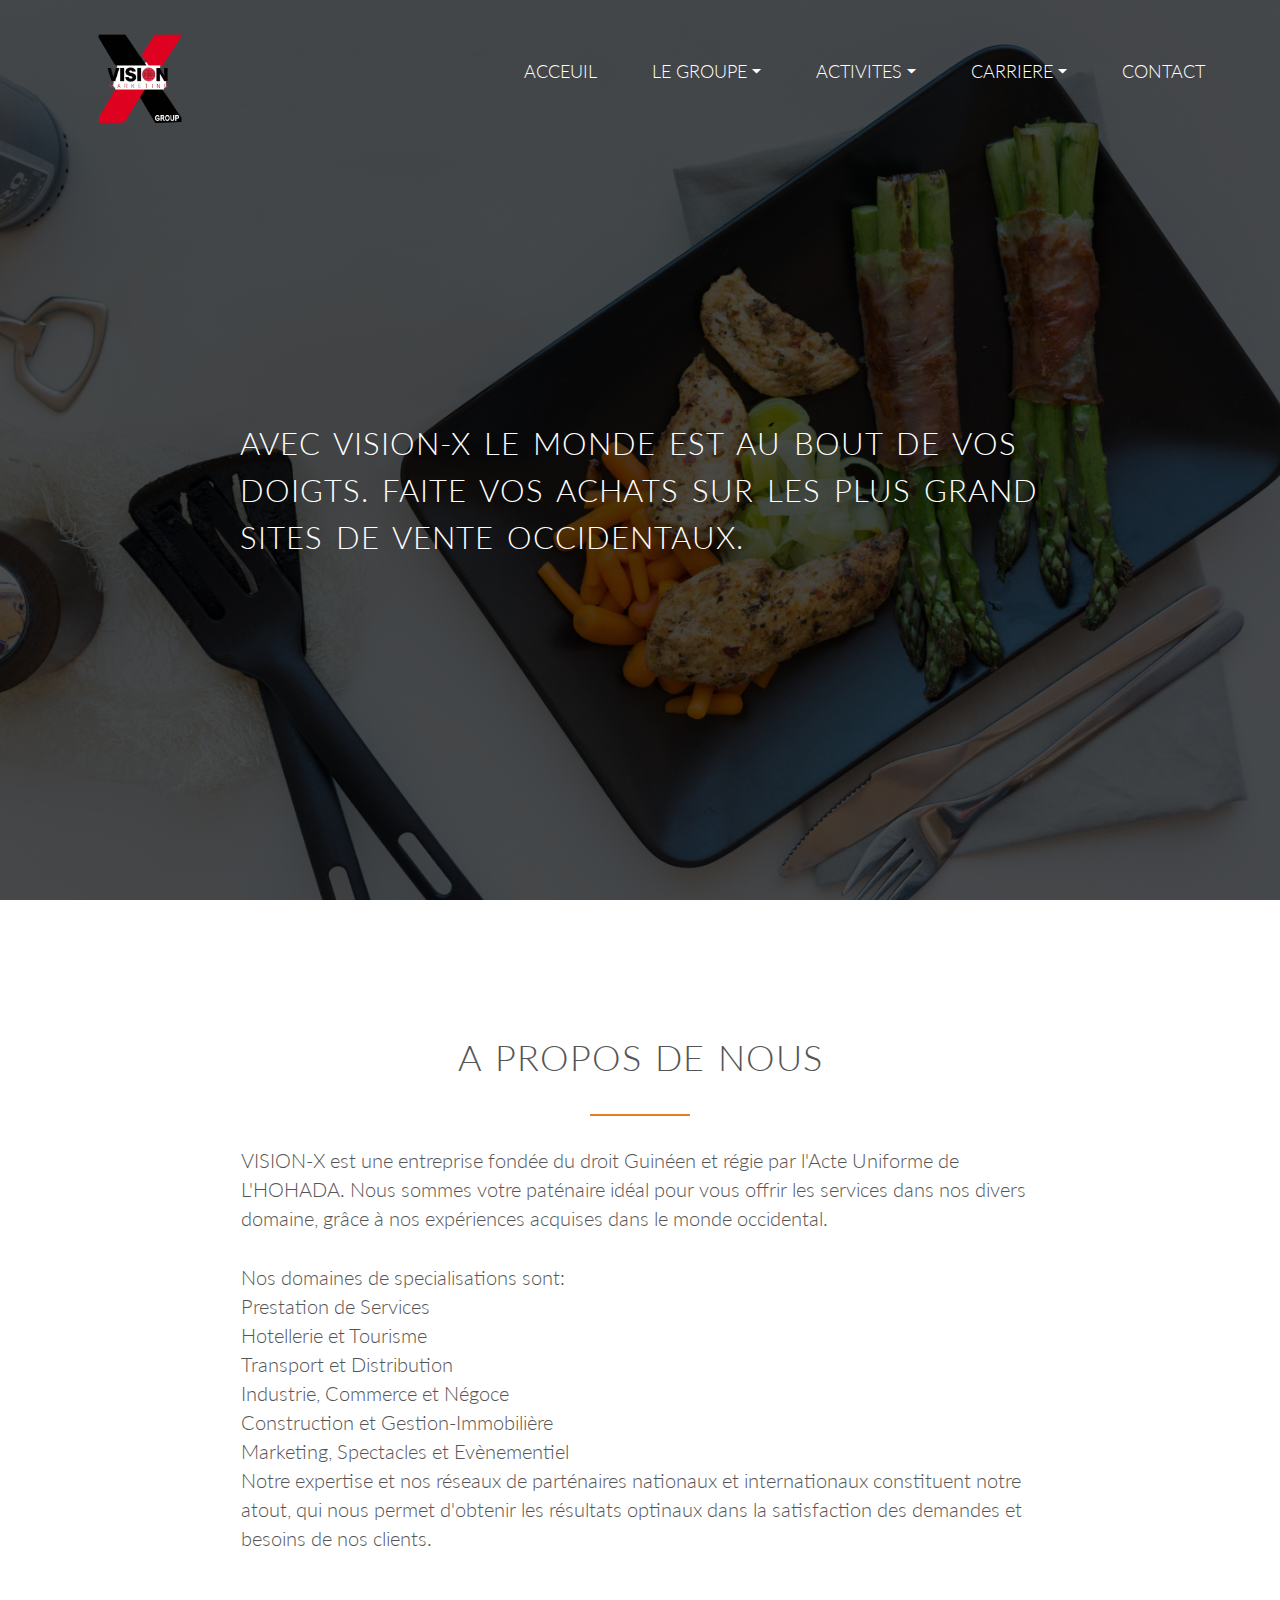
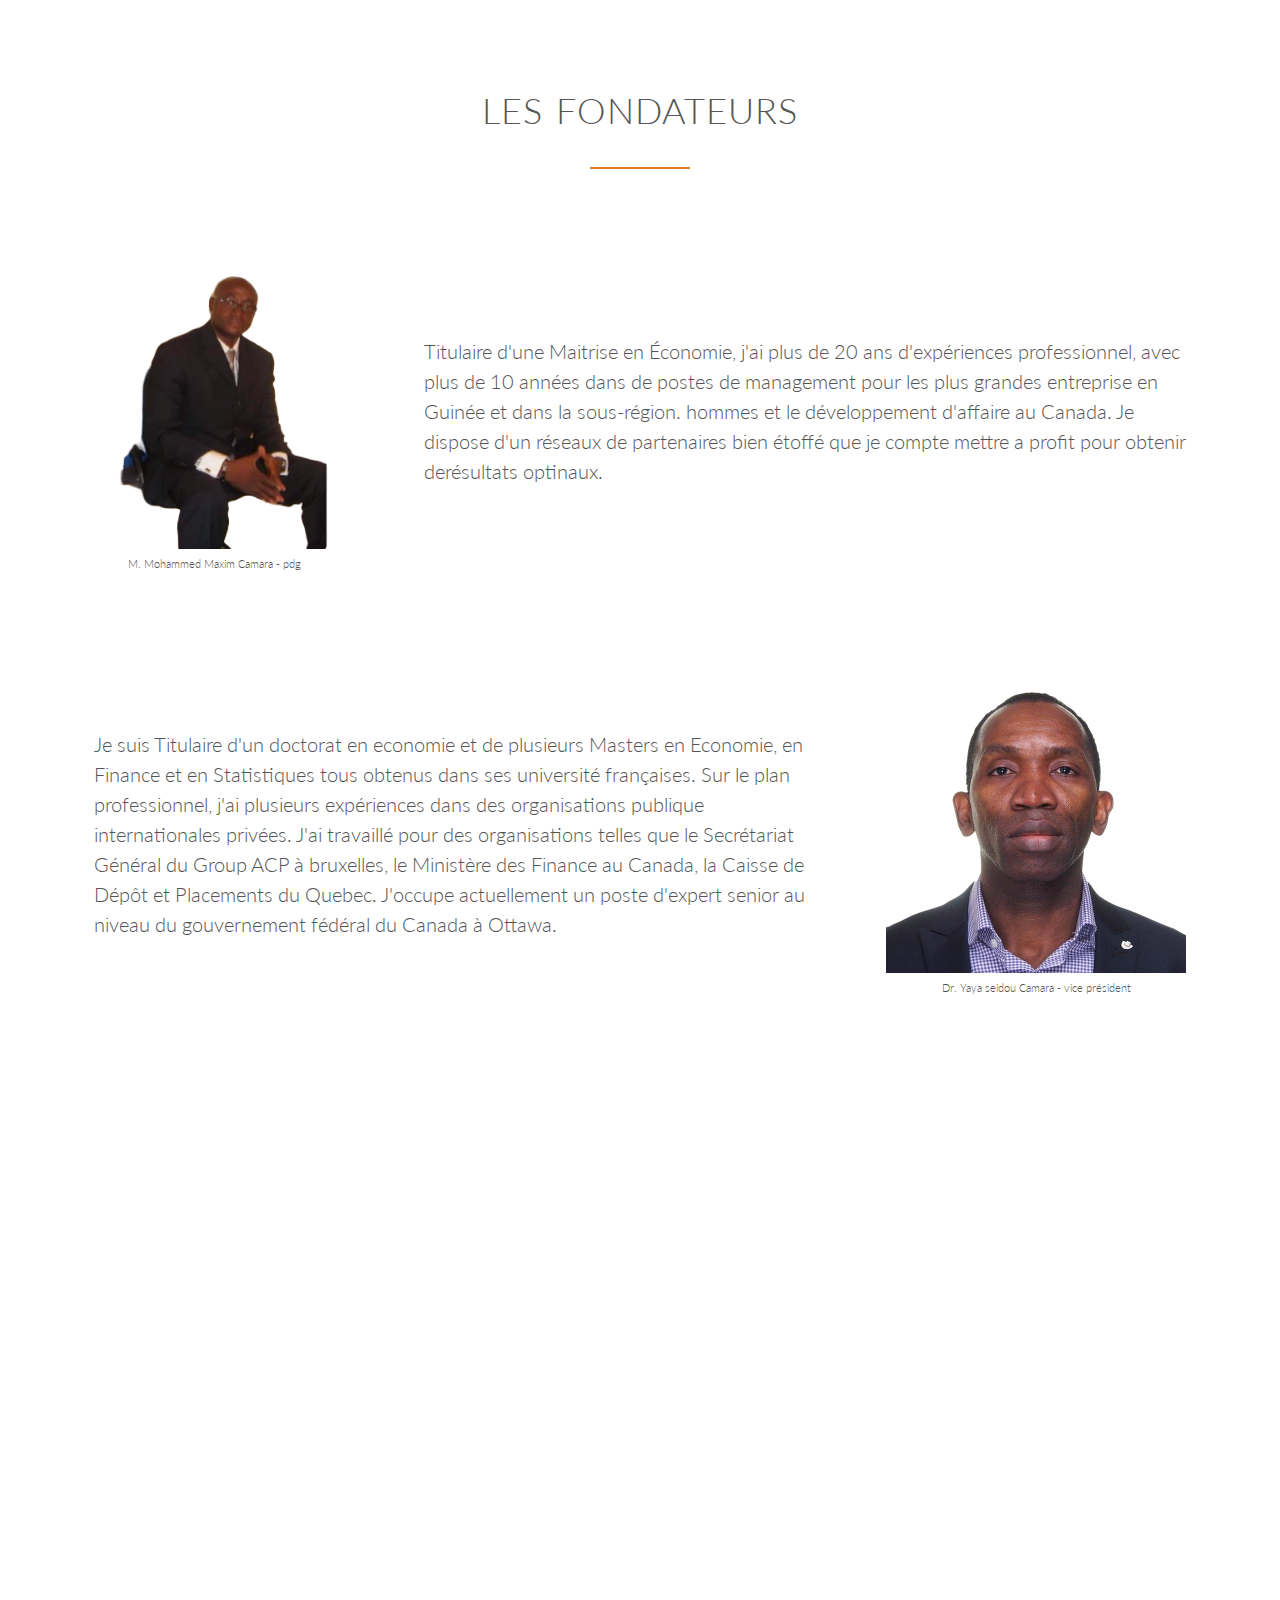
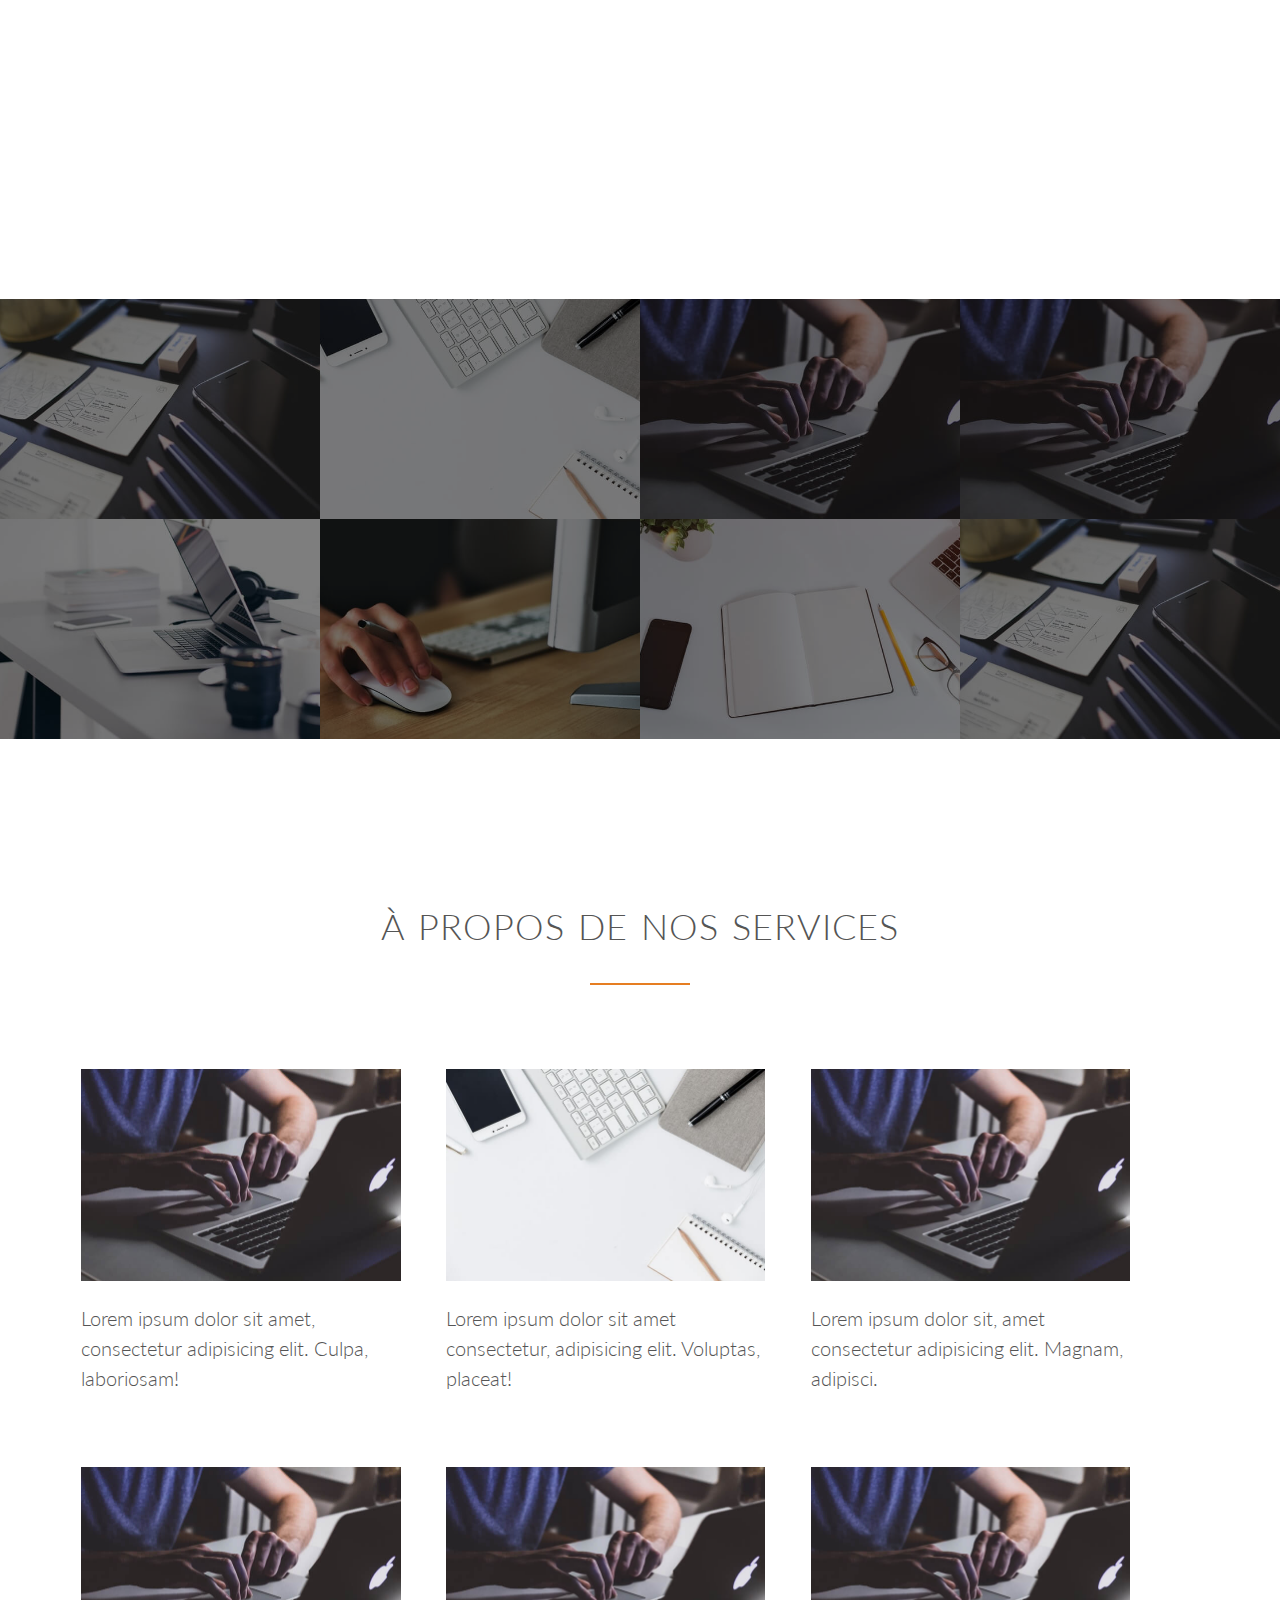
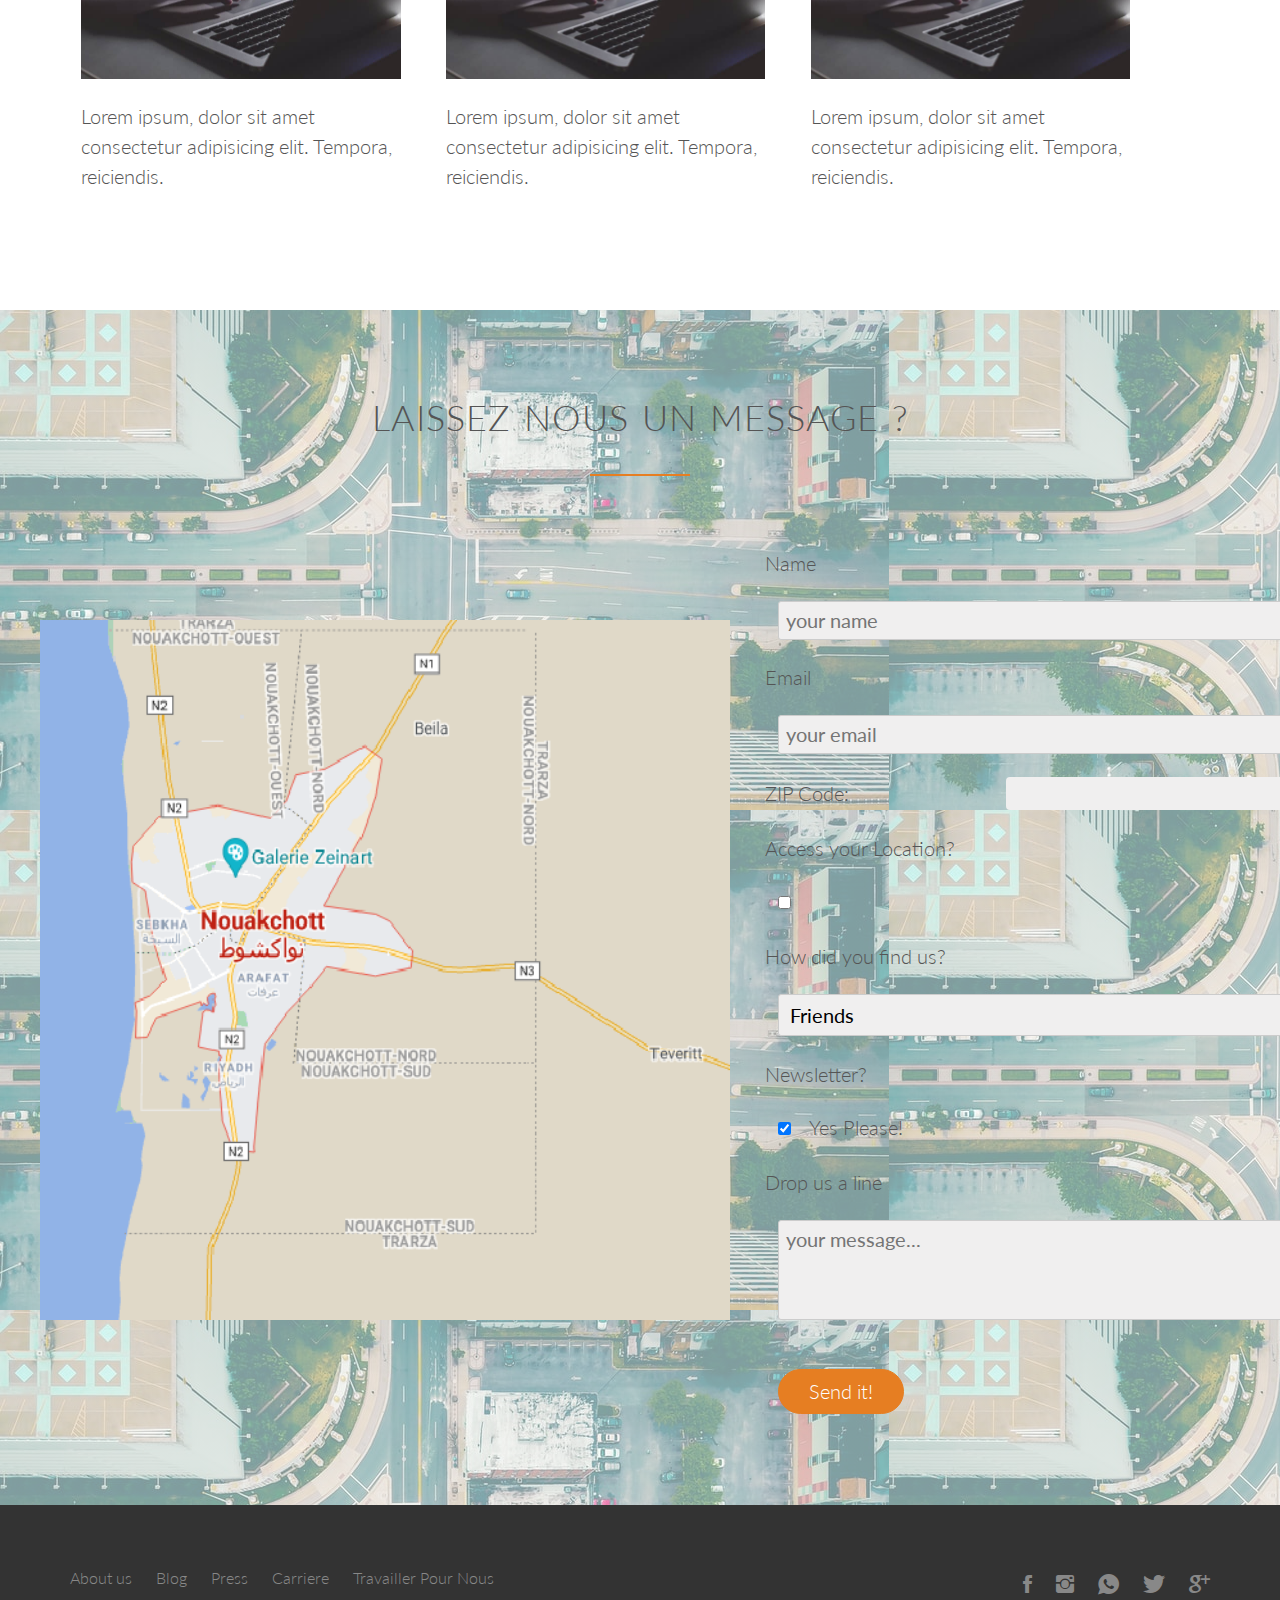
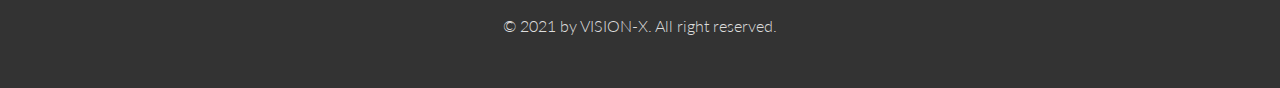
<file: index.html>
<!DOCTYPE html>
<html lang="fr">
<head>
    <meta charset="UTF-8">
    <meta name= "description" content="Omnifood is a preminium food delivery service with the mission to provide affordable and healthy meals to as many people as possible.">
    <meta name="viewport" content="width=device-width, initial-scale=1.0">
    <meta name="description" content="Vision-X Group est une plateforme
    qui permet de faciliter les achats en ligne">
    <meta name="keywords" content="e-commerce, ecommerce, achats en ligne, acheter en ligne, faire des achat en ligne, site internet d'achats ">
    <!--   Normalize CSS -->
    <link rel="stylesheet" href="vendors/css/normalize.css">
    <!-- CSS Responsive Grid -->
    <link rel="stylesheet" href="vendors/css/grid.css">    
    <!-- ION ICONS -->
    <link rel="stylesheet" href="vendors/css/ionicons.min.css">    
    
    <!-- Animate.css -->
    <link rel="stylesheet" href="/vendors/css/animate.css">
    <!--  MY CSS  -->
    <link rel="stylesheet" href="../../ressources/css/style.css">
    <link rel="stylesheet" href="../../ressources/css/media-query.css">
    
    <!--  Google Font 'Lato' 'normal, light italic, thin'  -->
    <link rel="preconnect" href="https://fonts.googleapis.com">
    <link rel="preconnect" href="https://fonts.gstatic.com" crossorigin>
    <link href="https://fonts.googleapis.com/css2?family=Lato:ital,wght@0,100;0,300;0,400;1,300&display=swap"
    rel="stylesheet">
    <title>VISION-X GROUP</title>
    
</head>
<body>
   <header class="header">
       <nav class="">
           <div class="row">
               <div class="navbar">
                    <img src="assets/image/vision-x.png" alt="Omnifood" class="logo">
                    <img src="assets/image/vision-x-white.png" alt="Omnifood" class="logo-black">

                    <ul class="main-nav js_main_nav">
                        <li class="nav-title nav-item"><a href="/" class="nav-link">Acceuil</a></li>
                        <li class="dropdown"><a href="/pages/groupe/index.html" class="nav-link">Le Groupe <i class="ion-android-arrow-dropdown"></i></a>
                            <div class="dropdown-list">
                                <ul id="zero" class="dropdown-content">
                                    <li class="dropdown-item dropdown-li"><a href="pages/groupe/#a-propos" class="dropdown-item dropdown-nav-link">A propos de nous</a></li>
                                    <li class="dropdown-item dropdown-li"><a href="pages/groupe/#a-propos" class="dropdown-item dropdown-nav-link">Les Fondateurs</a></li>
                                    <li class="dropdown-item dropdown-nav-link "><a href="pages/groupe/#vision" class="nav-link">Vision</a></li>
                                    <li class="dropdown-item dropdown-nav-link"><a href="pages/groupe/#mission" class="nav-link">Mission</a></li>
                                    <li class="dropdown-item dropdown-nav-link"><a href="pages/groupe/#valeurs" class="nav-link">Valeurs</a></li>
                                </ul>
                            </div>
                        </li>
                        <li  class="dropdown"><a href="" class="nav-link">Activites <i class="ion-android-arrow-dropdown"></i></a>
                            <div class="dropdown-list"> 
                                <ul class="dropdown-content">
                                    <li class="dropdown-item"><a href="#" class="dropdown-nav-link">Prestation de services</a></li>
                                    <li class="dropdown-item"><a href="#" class="dropdown-nav-link">Hotelerie &amp; Tourisme</a></li>
                                    <li class="dropdown-item"><a href="#" class="nav-link">Transport &amp; Distribution</a></li>
                                    <li class="dropdown-item"><a href="#" class="nav-link">Industrie, Commerce &amp; Négoce</a></li>
                                    <li class="dropdown-item"><a href="#" class="nav-link">Construction &amp; Gestion-Immobilière</a></li>
                                    <li class="dropdown-item"><a href="#" class="nav-link">Marketing, Spectacles &amp; Evènementiel</a></li>
                                </ul>
                            </div>
                        </li>
                        <li class="dropdown"><a href="#" class="nav-link">carriere <i class="ion-android-arrow-dropdown"></i></a>
                            <div class="dropdown-list">
                                <ul class="dropdown-content">
                                    <li class="dropdown-item"><a href="#" class="dropdown-nav-link">Travailler Pour Nous</a></li>
                                    <li class="dropdown-item"><a href="#" class="nav-link">Offres D'emploi</a></li>
                                </ul>
                            </div>
                        </li>
                        <li class="nav-title nav-item"><a href="#contact" class="nav-link">Contact</a>
                            
                        </li>
                    </ul>
                    <a href="#" class="mobile-nav-icon js_nav_icon">
                        <i class="ion-navicon-round"></i>
                    </a>
                </div>
           </div>
       </nav>
        <div class="hero-text-box">
            <h1>Avec VISION-X le monde est au bout de vos doigts. faite 
                vos achats sur les plus Grand sites de vente occidentaux.</h1>
            <!-- <a href="#" class="btn btn-full js_scroll_to_plan">Order now</a>
            <a href="#" class="btn btn-ghost js_scroll_to_more">Show me more...</a> -->
        </div>
   </header>

   <!-- Section Feature -->
   <section class="about-section js_about_section about-us-section">
       <div class="row">
           <h2>A Propos de nous</h2>
           <p class="message">
            VISION-X est une entreprise fondée du droit Guinéen et régie par l'Acte Uniforme de L'HOHADA. Nous sommes votre paténaire idéal pour vous offrir les services dans nos divers domaine, grâce à nos expériences acquises dans le monde occidental.

            
           </p>

           <div class="message">
                <p>Nos domaines de specialisations sont:

                        <ul class="description-list">
                            <li>Prestation de Services</li>
                            <li>Hotellerie et Tourisme</li>
                            <li>Transport et Distribution</li>
                            <li>Industrie, Commerce et Négoce</li>
                            <li>Construction et Gestion-Immobilière</li>
                            <li>Marketing, Spectacles et Evènementiel</li>
                        </ul> 
                    Notre expertise et nos réseaux de parténaires nationaux et internationaux
                    constituent notre atout, qui nous permet d'obtenir les résultats optinaux 
                    dans la satisfaction des demandes et besoins de nos clients.
                </p>
            </div>
       </div>

       <div class="row fondateur-row">
           <h2>Les Fondateurs</h2>
           <div class="fondateur-container">
               <div class="first-box">
                   <div class="img-box">
                       <img src="assets/image/pdg-rmb.png" alt="" class="pdg">
                       <p class="fonda-name">M. Mohammed Maxim Camara &dash; pdg</p>
                   </div>
                   <div class="img-box-content">
                       Titulaire d'une Maitrise en Économie, j'ai plus de 20 ans d'expériences professionnel, avec plus de 10 années dans de postes de management pour les plus grandes entreprise en Guinée et dans la sous-région. hommes et le développement d'affaire au Canada. Je dispose d'un réseaux de partenaires bien étoffé que je compte mettre a profit pour obtenir derésultats optinaux.
                   </div>
               </div>
               <div class="first-box order-reverse">
                   <div class="img-box">
                       <img src="assets/image/vcp-rmb.png" alt="" class="vcp">
                       <p class="fonda-name">Dr. Yaya seidou Camara &dash; vice président</p>
                   </div>
                   <div class="img-box-content">
                       Je suis Titulaire d'un doctorat en economie et de plusieurs Masters en Economie, en Finance et en Statistiques tous obtenus dans ses université françaises. Sur le plan professionnel, j'ai plusieurs expériences dans des organisations publique internationales privées. J'ai travaillé pour des organisations telles que le Secrétariat Général du Group ACP à bruxelles, le Ministère des Finance au Canada, la Caisse de Dépôt et Placements du Quebec. J'occupe actuellement un poste d'expert senior au niveau du gouvernement fédéral du Canada à Ottawa.
                   </div>
               </div>
           </div>
       </div>


       <div class="row row-services js_wp_1">
           <h2>Nos services</h2>
           <div class="col span-1-of-4 box"> 
                <i class="ion-ios-infinite-outline icon-lg"></i>
                <h3>Up to 365 days/year</h3>
                <p>
                    Never cook again! We really mean that. Our subscription plans include up to 365 days/year coverage. You can also choose
                    to order more flexibly if that's your style.
                </p>
           </div>
        
           <div class="col span-1-of-4 box">
               <i class="ion-ios-stopwatch-outline icon-lg"></i>
                <h3>Ready in 20 minutes.</h3>
                <p>
                    You're only twenty minutes away from your delicious and super healthy meals delivered right to your home. We work with
                    the best chefs in each town to ensure that you're 100% happy.
                </p>
           </div>
           
           <div class="col span-1-of-4 box">
            <i class="ion-ios-nutrition-outline icon-lg"></i>    
            <h3>100% organic</h3>
                <p>
                    All our vegetables are fresh, organic and local. Animals are raised without added hormones or antibiotics. Good for your
                    health, the environment, and it also tastes better!
                </p>
           </div>
           
           <div class="col span-1-of-4 box">
               <i class="ion-ios-cart-outline icon-lg"></i>
                <h3>Order anything</h3>
                <p>
                    We don't limit your creativity, which means you can order whatever you feel like. You can also choose from our menu
                    containing over 100 delicious meals. It's up to you!
                </p>
           </div>
       </div>
   </section>

   <section class="section-gallery">
       <!-- ROW 1 -->
       <ul class="gallery-showcase clearfix">
           <li>
               <figure class="gallery-photo">
                   <img src="assets/image/work1.jpg" alt="">
               </figure>
           </li>
           <li>
               <figure class="gallery-photo">
                   <img src="assets/image/work2.jpg" alt="">
               </figure>
           </li>
           <li>
               <figure class="gallery-photo">
                   <img src="assets/image/work3.jpg" alt="">
               </figure>
           </li>
           <li>
               <figure class="gallery-photo">
                   <img src="assets/image/work3.jpg" alt="">
               </figure>
           </li>
       </ul>
       <!-- ROW 2 -->
       <ul class="gallery-showcase clearfix">
           <li>
               <figure class="gallery-photo">
                   <img src="assets/image/work4.jpg" alt="">
               </figure>
           </li>
           <li>
               <figure class="gallery-photo">
                   <img src="assets/image/work5.jpg" alt="">
               </figure>
           </li>
           <li>
               <figure class="gallery-photo">
                   <img src="assets/image/work6.jpg" alt="">
               </figure>
           </li>
           <li>
               <figure class="gallery-photo">
                   <img src="assets/image/work1.jpg" alt="">
               </figure>
           </li>
       </ul>
   </section>

   

   <!-- Our Cities -->
<section id="our-services blog-post" class="section-services blog-post">
    <h2 class="row ">À propos de nos services</h2>
    <div class="row row-blog-post js_wp_3">
        <div class="col span-1-of-4 col-box-1 box">
            <img src="assets/image/work3.jpg" alt="">
            <div class="services-desc col-text text">
                Lorem ipsum dolor sit amet, consectetur adipisicing elit. Culpa, laboriosam!
            </div>
        </div>
        <div class="col span-1-of-4 box col-box-2">
            <img src="assets/image/work2.jpg" alt="">
            <div class="services-desc text col-text">
                Lorem ipsum dolor sit amet consectetur, adipisicing elit. Voluptas, placeat!
            </div>
        </div>
        <div class="col span-1-of-4 box col-box-3">
            <img src="assets/image/work3.jpg" alt="">
            
            <div class="services-desc text col-text">
               Lorem ipsum dolor sit, amet consectetur adipisicing elit. Magnam, adipisci.
            </div>

        </div>
        <div class="col span-1-of-4 box col-box-4">
            <img src="assets/image/work3.jpg" alt="">
            
            <div class="services-desc text col-text">
                Lorem ipsum, dolor sit amet consectetur adipisicing elit. Tempora, reiciendis.
            </div>

        </div>
        <div class="col span-1-of-4 box col-box-5">
            <img src="assets/image/work3.jpg" alt="">
            
            <div class="services-desc text col-text">
                Lorem ipsum, dolor sit amet consectetur adipisicing elit. Tempora, reiciendis.
            </div>

        </div>
        <div class="col span-1-of-4 box col-box-6">
            <img src="assets/image/work3.jpg" alt="">
            
            <div class="services-desc col-text">
                Lorem ipsum, dolor sit amet consectetur adipisicing elit. Tempora, reiciendis.
            </div>

        </div>
    </div>
</section>

    

    <!-- 
        
     -->
    <div class="wrapper">
        <div class="row">
            <h2>Laissez nous un message ?</h2>
        </div>
        <div id="contact" class="map-box">
            <div class="map">
                <img src="ressources/images/location/clo.png" alt="My Current Location">
            </div>
            
            <div class="form-box" id="form">
                
                <form action="index.html" method="POST"  name="myForm" id="myForm"class="contact-form">
                    <div class="row" id="form">
                          
                    </div>
                    <div class="row">
                        <div class="col span-1-of-3">
                            <label for="name">Name</label>
                        </div>
                        <div class="col span-2-of-3">
                            <input type="text" name="name" id="name" placeholder="your name" required>
                        </div>
                    </div>
                    <div class="row">
                        <div class="col span-1-of-3">
                            <label for="email">Email</label>
                        </div>
                        <div class="col span-2-of-3">
                            <input type="email" name="email" id="email" placeholder="your email" required>
                        </div>
                    </div>
                    <div class="row zipcode_row">
                        <div class="col span-1-of-3">
                            <label for="zip">ZIP Code:</label>
                        </div>
                        <div class="col span-1-of-3">
                            <input type="text" name="zip" required >
                        </div>
                    </div>
                    <div class="row">
                        <div class="col span-1-of-3">
                            <label for="geolocation">Access your Location?</label>
                        </div>
                        <div class="col span-1-of-3">
                            <input type="checkbox" name="geolocation">
                        </div>
                        <span class="status"></span>
                    </div>
                    <div class="row">
                        <div class="col span-1-of-3">
                            <label for="find-us">How did you find us?</label>
                        </div>
                        <div class="col span-2-of-3">
                            <select name="referrer" id="referrer">
                                <option value="friends" selected>Friends</option>
                                <option value="search">Search Engine</option>
                                <option value="ads">Advertisemment</option>
                                <option value="other">Other</option>
                            </select>
    
                        </div>
                    </div>
    
                    <div class="row">
                        <div class="col span-1-of-3 ">
                            <label for="newsletter">Newsletter?</label>
                        </div>
                        <div class="col span-2-of-3">
                            <input type="checkbox" name="newsletter" id="newsletter" checked> <span
                                class="newsletter-subscription">Yes Please!</span>
                        </div>
                    </div>
    
                    <div class="row">
                        <div class="col span-1-of-3">
                            <label for="message">Drop us a line</label>
                        </div>
                        <div class="col span-2-of-3">
                            <textarea name="message" id="message" placeholder="your message..." required></textarea>
                        </div>
                    </div>
    
                    <div class="row btn-wrapper>
                        <div class="col span-1-of-3">
                            <label>&nbsp;</label>
                        </div>
                        <div class="col span-2-of-3 btn-submit">
                            <input type="submit" value="Send it!">
                        </div>
                    </div>
                </form>
            </div>
        </div>
    </div>

    <footer>
        <div class="row">
            <div class="col span-1-of-2">
                <ul class="footer-nav">
                    <li><a href="#">About us</a></li>
                    <li><a href="#">Blog</a></li>
                    <li><a href="#">Press</a></li>
                    <li><a href="#">Carriere</a></li>
                    <li><a href="#">Travailler Pour Nous</a></li>
                </ul>
            </div>
            <div class="col span-1-of-2">
                <ul class="social-links">
                    <li><a href="#"><i class="ion-social-facebook"></i></a></li>
                    <li><a href="#"><i class="ion-social-instagram"></i></a></li>
                    <li><a href="#"><i class="ion-social-whatsapp"></i></a></li>
                    <li><a href="#"><i class="ion-social-twitter"></i></a></li>
                    <li><a href="#"><i class="ion-social-googleplus"></i></a></li>
                </ul>
            </div>
        </div>
        <div class="row copyright-box">
            <p class="copyright">&copy; 2021 by VISION-X. All right reserved.</p>
        </div>
    </footer>

    <script src="/vendors/js/jquery-3.4.1.min.js"></script>
    <script src="/vendors/js/respond-js-1.4.2.js"></script>
    
    <script src="/vendors/js/htmlshiv.3.7.3.js"></script>
    <script src="/vendors/js/selectivizr-1.0.3b.js"></script>
    <script src="/vendors/js/jquery.waypoints.min.js"></script>
    <script src="/ressources/js/srcipt.js"></script>
    <script src="/ressources/js/validate.js"></script>
</body>
</html>
</file>
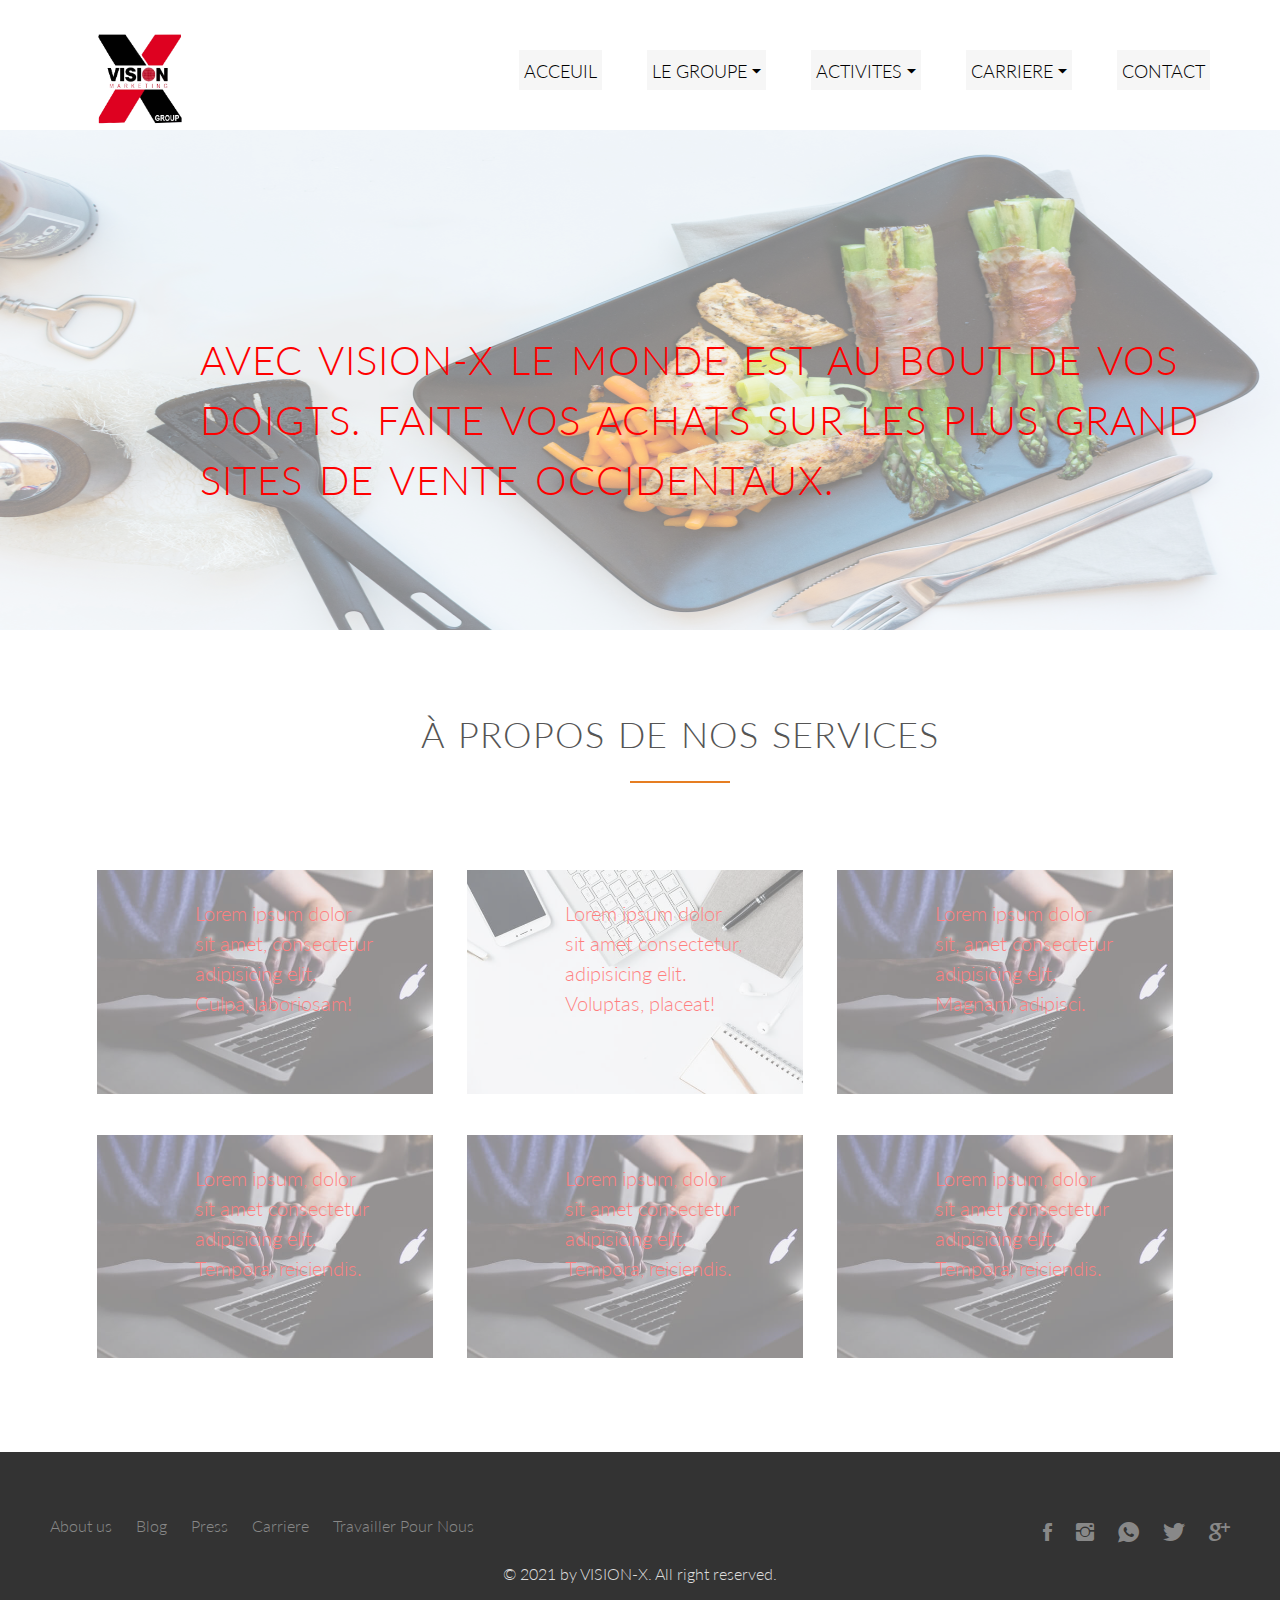
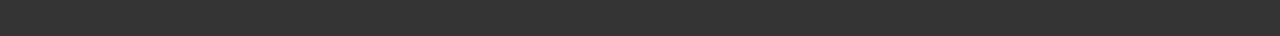
<file: pages/activites/index.html>
<!DOCTYPE html>
<html lang="fr">
<head>
    <meta charset="UTF-8">
    <meta name= "description" content="Omnifood is a preminium food delivery service with the mission to provide affordable and healthy meals to as many people as possible.">
    <meta name="viewport" content="width=device-width, initial-scale=1.0">
    <meta name="description" content="Vision-X Group est une plateforme
    qui permet de faciliter les achats en ligne">
    <meta name="keywords" content="e-commerce, ecommerce, achats en ligne, acheter en ligne, faire des achat en ligne, site internet d'achats ">
    <!--   Normalize CSS -->
    <link rel="stylesheet" href="../../vendors/css/normalize.css">
    <!-- CSS Responsive Grid -->
    <link rel="stylesheet" href="../../vendors/css/grid.css">    
    <!-- ION ICONS -->
    <link rel="stylesheet" href="../../vendors/fonts/ionicons.min.css">    
    
    <!-- Animate.css -->
    <link rel="stylesheet" href="../../vendors/css/animate.css">
    <!--  MY CSS  -->
    <link rel="stylesheet" href="style.css">
    <!-- <link rel="stylesheet" href="../../ressources/css/media-query.css"> -->
    
    <!--  Google Font 'Lato' 'normal, light italic, thin'  -->
    <link rel="preconnect" href="https://fonts.googleapis.com">
    <link rel="preconnect" href="https://fonts.gstatic.com" crossorigin>
    <link href="https://fonts.googleapis.com/css2?family=Lato:ital,wght@0,100;0,300;0,400;1,300&display=swap"
    rel="stylesheet">
    <title>VISION-X GROUP</title>
    
</head>
<body>
   <header class="header">
       <nav class="">
           <div class="row">
               <div class="navbar">
                    <img src="../../assets/image/vision-x.png" alt="Omnifood" class="logo">
                    <img src="../../assets/image/vision-x-white.png" alt="Omnifood" class="logo-black">

                    <ul class="main-nav js_main_nav">
                        <li class="nav-title nav-item"><a href="/" class="nav-link">Acceuil</a></li>
                        <li class="dropdown"><a href="/pages/groupe/index.html" class="nav-link">Le Groupe <i class="ion-android-arrow-dropdown"></i></a>
                            <div class="dropdown-list">
                                <ul id="zero" class="dropdown-content">
                                    <li class="dropdown-item dropdown-li"><a href="pages/groupe/#a-propos" class="dropdown-item dropdown-nav-link">A propos de nous</a></li>
                                    <li class="dropdown-item dropdown-li"><a href="pages/groupe/#a-propos" class="dropdown-item dropdown-nav-link">Les Fondateurs</a></li>
                                    <li class="dropdown-item dropdown-nav-link "><a href="pages/groupe/#vision" class="nav-link">Vision</a></li>
                                    <li class="dropdown-item dropdown-nav-link"><a href="pages/groupe/#mission" class="nav-link">Mission</a></li>
                                    <li class="dropdown-item dropdown-nav-link"><a href="pages/groupe/#valeurs" class="nav-link">Valeurs</a></li>
                                </ul>
                            </div>
                        </li>
                        <li  class="dropdown"><a href="" class="nav-link">Activites <i class="ion-android-arrow-dropdown"></i></a>
                            <div class="dropdown-list"> 
                                <ul class="dropdown-content">
                                    <li class="dropdown-item"><a href="servirces/index.html#presta-srvc" class="dropdown-nav-link">Prestation de services</a></li>
                                    <li class="dropdown-item"><a href="servirces/index.html#hotel-et-trsm" class="dropdown-nav-link">Hotelerie &amp; Tourisme</a></li>
                                    <li class="dropdown-item"><a href="servirces/index.html#trans-et-dist" class="nav-link">Transport &amp; Distribution</a></li>
                                    <li class="dropdown-item"><a href="servirces/index.html#indus-com-et-ngc" class="nav-link">Industrie, Commerce &amp; Négoce</a></li>
                                    <li class="dropdown-item"><a href="servirces/index.html#constructeur-et-gstimb" class="nav-link">Construction &amp; Gestion-Immobilière</a></li>
                                    <li class="dropdown-item"><a href="servirces/index.html#mrktg-spcl-et-evntml" class="nav-link">Marketing, Spectacles &amp; Evènementiel</a></li>
                                </ul>
                            </div>
                        </li>
                        <li class="dropdown"><a href="#" class="nav-link">carriere <i class="ion-android-arrow-dropdown"></i></a>
                            <div class="dropdown-list">
                                <ul class="dropdown-content">
                                    <li class="dropdown-item"><a href="#" class="dropdown-nav-link">Travailler Pour Nous</a></li>
                                    <li class="dropdown-item"><a href="#" class="nav-link">Offres D'emploi</a></li>
                                </ul>
                            </div>
                        </li>
                        <li class="nav-title nav-item"><a href="#contact" class="nav-link">Contact</a>
                            
                        </li>
                    </ul>
                    <a href="#" class="mobile-nav-icon js_nav_icon">
                        <i class="ion-navicon-round"></i>
                    </a>
                </div>
           </div>
       </nav>
        <div class="hero-text-box">
            <img src="../../ressources/css/img/hero.jpg" alt="">
            <h1 class="hero-content">
                Avec VISION-X le monde est au bout de vos doigts. faite 
                vos achats sur les plus Grand sites de vente occidentaux.
            </h1>
        </div>
   </header>



   

    <!-- Our Cities -->
    <section id="our-services blog-post" class="section-services blog-post js_about_section">
        <h2 class="row ">À propos de nos services</h2>
        <div class="row row-blog-post js_wp_3">
            <div  class="col span-1-of-4 col-box-1 box">
                <a id="presta-srvc" href="">
                    <img src="../../assets/image/work3.jpg" alt="">
                </a>
                <div class="services-desc col-text text">
                    Lorem ipsum dolor sit amet, consectetur adipisicing elit. Culpa, laboriosam!
                </div>
            </div>
            <div class="col span-1-of-4 box col-box-2">
                <a id="hotel-et-trsm" href="#">
                    <img src="../../assets/image/work2.jpg" alt="">
                </a>
                <div class="services-desc text col-text">
                    Lorem ipsum dolor sit amet consectetur, adipisicing elit. Voluptas, placeat!
                </div>
            </div>
            <div class="col span-1-of-4 box col-box-3">
                <a id="trans-et-dist" href="#">
                    <img src="../../assets/image/work3.jpg" alt="">
                </a>
                
                <div class="services-desc text col-text">
                Lorem ipsum dolor sit, amet consectetur adipisicing elit. Magnam, adipisci.
                </div>

            </div>
            <div class="col span-1-of-4 box col-box-4">
                <a id="indus-com-et-ngc" href="#">
                    <img src="../../assets/image/work3.jpg" alt="">
                </a>
                
                <div class="services-desc text col-text">
                    Lorem ipsum, dolor sit amet consectetur adipisicing elit. Tempora, reiciendis.
                </div>

            </div>
            <div class="col span-1-of-4 box col-box-5">
                <a id="constructeur-et-gstimb" href="#">
                    <img src="../../assets/image/work3.jpg" alt="">
                </a>
                <div class="services-desc text col-text">
                    Lorem ipsum, dolor sit amet consectetur adipisicing elit. Tempora, reiciendis.
                </div>

            </div>
            <div class="col span-1-of-4 box col-box-6">
                <a id="mrktg-spcl-et-evntml" href="">
                <img src="../../assets/image/work3.jpg" alt="">
                </a>
                <div class="services-desc col-text">
                    Lorem ipsum, dolor sit amet consectetur adipisicing elit. Tempora, reiciendis.
                </div>

            </div>
        </div>
    </section>



    <footer>
        <div class="row">
            <div class="col span-1-of-2">
                <ul class="footer-nav">
                    <li><a href="#">About us</a></li>
                    <li><a href="#">Blog</a></li>
                    <li><a href="#">Press</a></li>
                    <li><a href="#">Carriere</a></li>
                    <li><a href="#">Travailler Pour Nous</a></li>
                </ul>
            </div>
            <div class="col span-1-of-2">
                <ul class="social-links">
                    <li><a href="#"><i class="ion-social-facebook"></i></a></li>
                    <li><a href="#"><i class="ion-social-instagram"></i></a></li>
                    <li><a href="#"><i class="ion-social-whatsapp"></i></a></li>
                    <li><a href="#"><i class="ion-social-twitter"></i></a></li>
                    <li><a href="#"><i class="ion-social-googleplus"></i></a></li>
                </ul>
            </div>
        </div>
        <div class="row copyright-box">
            <p class="copyright">&copy; 2021 by VISION-X. All right reserved.</p>
        </div>
    </footer>

    <script src="../../vendors/js/jquery-3.4.1.min.js"></script>
    <script src="../../vendors/js/respond-js-1.4.2.js"></script>
    
    <script src="../../vendors/js/htmlshiv.3.7.3.js"></script>
    <script src="../../vendors/js/selectivizr-1.0.3b.js"></script>
    <script src="../../vendors/js/jquery.waypoints.min.js"></script>
    <script src="../../ressources/js/srcipt.js"></script>
    <script src="../../ressources/js/validate.js"></script>
</body>
</html>
</file>
<file: vendors/css/grid.css>
/*  SECTIONS  ============================================================================= */

.section {
	clear: both;
	padding: 0px;
	margin: 0px;
}

/*  GROUPING  ============================================================================= */

.row {
    zoom: 1; /* For IE 6/7 (trigger hasLayout) */
}

.row:before,
.row:after {
    content:"";
    display:table;
}
.row:after {
    clear:both;
}

/*  GRID COLUMN SETUP   ==================================================================== */

.col {
	display: block;
	float:left;
	margin: 1% 0 1% 1.6%;
}

.col:first-child { margin-left: 0; } /* all browsers except IE6 and lower */


/*  REMOVE MARGINS AS ALL GO FULL WIDTH AT 480 PIXELS */

@media only screen and (max-width: 480px) {
	.col { 
		/*margin: 1% 0 1% 0%;*/
        margin: 0;
	}
}


/*  GRID OF TWO   ============================================================================= */


.span-2-of-2 {
	width: 100%;
}

.span-1-of-2 {
	width: 49.2%;
}

/*  GO FULL WIDTH AT LESS THAN 480 PIXELS */

@media only screen and (max-width: 480px) {
	.span-2-of-2 {
		width: 100%; 
	}
	.span-1-of-2 {
		width: 100%; 
	}
}


/*  GRID OF THREE   ============================================================================= */

	
.span-3-of-3 {
	width: 100%; 
}

.span-2-of-3 {
	width: 66.13%; 
}

.span-1-of-3 {
	width: 32.26%; 
}

					
/*  GO FULL WIDTH AT LESS THAN 480 PIXELS */

@media only screen and (max-width: 480px) {
	.span-3-of-3 {
		width: 100%; 
	}
	.span-2-of-3 {
		width: 100%; 
	}
	.span-1-of-3 {
		width: 100%;
	}
}

/*  GRID OF FOUR   ============================================================================= */

	
.span-4-of-4 {
	width: 100%; 
}

.span-3-of-4 {
	width: 74.6%; 
}

.span-2-of-4 {
	width: 49.2%; 
}

.span-1-of-4 {
	width: 23.8%; 
}


/*  GO FULL WIDTH AT LESS THAN 480 PIXELS */

@media only screen and (max-width: 480px) {
	.span-4-of-4 {
		width: 100%; 
	}
	.span-3-of-4 {
		width: 100%; 
	}
	.span-2-of-4 {
		width: 100%; 
	}
	.span-1-of-4 {
		width: 100%; 
	}
}


/*  GRID OF FIVE   ============================================================================= */

	
.span-5-of-5 {
	width: 100%;
}

.span-4-of-5 {
  	width: 79.68%; 
}

.span-3-of-5 {
  	width: 59.36%; 
}

.span-2-of-5 {
  	width: 39.04%;
}

.span-1-of-5 {
  	width: 18.72%;
}


/*  GO FULL WIDTH AT LESS THAN 480 PIXELS */

@media only screen and (max-width: 480px) {
	.span-5-of-5 {
		width: 100%; 
	}
	.span-4-of-5 {
		width: 100%; 
	}
	.span-3-of-5 {
		width: 100%; 
	}
	.span-2-of-5 {
		width: 100%; 
	}
	.span-1-of-5 {
		width: 100%; 
	}
}


/*  GRID OF SIX   ============================================================================= */


.span-6-of-6 {
	width: 100%;
}

.span-5-of-6 {
  	width: 83.06%;
}

.span-4-of-6 {
  	width: 66.13%;
}

.span-3-of-6 {
  	width: 49.2%;
}

.span-2-of-6 {
  	width: 32.26%;
}

.span-1-of-6 {
  	width: 15.33%;
}


/*  GO FULL WIDTH AT LESS THAN 480 PIXELS */

@media only screen and (max-width: 480px) {
	.span-6-of-6 {
		width: 100%; 
	}
	.span-5-of-6 {
		width: 100%; 
	}
	.span-4-of-6 {
		width: 100%; 
	}
	.span-3-of-6 {
		width: 100%; 
	}
	.span-2-of-6 {
		width: 100%; 
	}
	.span-1-of-6 {
		width: 100%; 
	}
}



/*  GRID OF SEVEN   ============================================================================= */


.span-7-of-7 {
	width: 100%;
}

.span-6-of-7 {
	width: 85.48%;
}

.span-5-of-7 {
  	width: 70.97%;
}

.span-4-of-7 {
  	width: 56.45%;
}

.span-3-of-7 {
  	width: 41.94%;
}

.span-2-of-7 {
  	width: 27.42%;
}

.span-1-of-7 {
  	width: 12.91%;
}


/*  GO FULL WIDTH AT LESS THAN 480 PIXELS */

@media only screen and (max-width: 480px) {
	.span-7-of-7 {
		width: 100%; 
	}
	.span-6-of-7 {
		width: 100%; 
	}
	.span-5-of-7 {
		width: 100%; 
	}
	.span-4-of-7 {
		width: 100%; 
	}
	.span-3-of-7 {
		width: 100%; 
	}
	.span-2-of-7 {
		width: 100%; 
	}
	.span-1-of-7 {
		width: 100%; 
	}
}


/*  GRID OF EIGHT   ============================================================================= */

	
.span-8-of-8 {
	width: 100%;
}

.span-7-of-8 {
	width: 87.3%; 
}

.span-6-of-8 {
	width: 74.6%; 
}

.span-5-of-8 {
	width: 61.9%; 
}

.span-4-of-8 {
	width: 49.2%; 
}

.span-3-of-8 {
	width: 36.5%;
}

.span-2-of-8 {
	width: 23.8%; 
}

.span-1-of-8 {
	width: 11.1%; 
}


/*  GO FULL WIDTH AT LESS THAN 480 PIXELS */

@media only screen and (max-width: 480px) {
	.span-8-of-8 {
		width: 100%; 
	}
	.span-7-of-8 {
		width: 100%; 
	}
	.span-6-of-8 {
		width: 100%; 
	}
	.span-5-of-8 {
		width: 100%; 
	}
	.span-4-of-8 {
		width: 100%; 
	}
	.span-3-of-8 {
		width: 100%; 
	}
	.span-2-of-8 {
		width: 100%; 
	}
	.span-1-of-8 {
		width: 100%; 
	}
}


/*  GRID OF NINE   ============================================================================= */


.span-9-of-9 {
	width: 100%;
}

.span-8-of-9 {
	width: 88.71%;
}

.span-7-of-9 {
	width: 77.42%; 
}

.span-6-of-9 {
	width: 66.13%; 
}

.span-5-of-9 {
	width: 54.84%; 
}

.span-4-of-9 {
	width: 43.55%; 
}

.span-3-of-9 {
	width: 32.26%;
}

.span-2-of-9 {
	width: 20.97%; 
}

.span-1-of-9 {
	width: 9.68%; 
}


/*  GO FULL WIDTH AT LESS THAN 480 PIXELS */

@media only screen and (max-width: 480px) {
	.span-9-of-9 {
		width: 100%; 
	}
	.span-8-of-9 {
		width: 100%; 
	}
	.span-7-of-9 {
		width: 100%; 
	}
	.span-6-of-9 {
		width: 100%; 
	}
	.span-5-of-9 {
		width: 100%; 
	}
	.span-4-of-9 {
		width: 100%; 
	}
	.span-3-of-9 {
		width: 100%; 
	}
	.span-2-of-9 {
		width: 100%; 
	}
	.span-1-of-9 {
		width: 100%; 
	}
}


/*  GRID OF TEN   ============================================================================= */


.span-10-of-10 {
	width: 100%;
}

.span-9-of-10 {
	width: 89.84%;
}

.span-8-of-10 {
	width: 79.68%;
}

.span-7-of-10 {
	width: 69.52%; 
}

.span-6-of-10 {
	width: 59.36%; 
}

.span-5-of-10 {
	width: 49.2%; 
}

.span-4-of-10 {
	width: 39.04%; 
}

.span-3-of-10 {
	width: 28.88%;
}

.span-2-of-10 {
	width: 18.72%; 
}

.span-1-of-10 {
	width: 8.56%; 
}


/*  GO FULL WIDTH AT LESS THAN 480 PIXELS */

@media only screen and (max-width: 480px) {
	.span-10-of-10 {
		width: 100%; 
	}
	.span-9-of-10 {
		width: 100%; 
	}
	.span-8-of-10 {
		width: 100%; 
	}
	.span-7-of-10 {
		width: 100%; 
	}
	.span-6-of-10 {
		width: 100%; 
	}
	.span-5-of-10 {
		width: 100%; 
	}
	.span-4-of-10 {
		width: 100%; 
	}
	.span-3-of-10 {
		width: 100%; 
	}
	.span-2-of-10 {
		width: 100%; 
	}
	.span-1-of-10 {
		width: 100%; 
	}
}


/*  GRID OF ELEVEN   ============================================================================= */

.span-11-of-11 {
	width: 100%;
}

.span-10-of-11 {
	width: 90.76%;
}

.span-9-of-11 {
	width: 81.52%;
}

.span-8-of-11 {
	width: 72.29%;
}

.span-7-of-11 {
	width: 63.05%; 
}

.span-6-of-11 {
	width: 53.81%; 
}

.span-5-of-11 {
	width: 44.58%; 
}

.span-4-of-11 {
	width: 35.34%; 
}

.span-3-of-11 {
	width: 26.1%;
}

.span-2-of-11 {
	width: 16.87%; 
}

.span-1-of-11 {
	width: 7.63%; 
}


/*  GO FULL WIDTH AT LESS THAN 480 PIXELS */

@media only screen and (max-width: 480px) {
	.span-11-of-11 {
		width: 100%; 
	}
	.span-10-of-11 {
		width: 100%; 
	}
	.span-9-of-11 {
		width: 100%; 
	}
	.span-8-of-11 {
		width: 100%; 
	}
	.span-7-of-11 {
		width: 100%; 
	}
	.span-6-of-11 {
		width: 100%; 
	}
	.span-5-of-11 {
		width: 100%; 
	}
	.span-4-of-11 {
		width: 100%; 
	}
	.span-3-of-11 {
		width: 100%; 
	}
	.span-2-of-11 {
		width: 100%; 
	}
	.span-1-of-11 {
		width: 100%; 
	}
}


/*  GRID OF TWELVE   ============================================================================= */

.span-12-of-12 {
	width: 100%;
}

.span-11-of-12 {
	width: 91.53%;
}

.span-10-of-12 {
	width: 83.06%;
}

.span-9-of-12 {
	width: 74.6%;
}

.span-8-of-12 {
	width: 66.13%;
}

.span-7-of-12 {
	width: 57.66%; 
}

.span-6-of-12 {
	width: 49.2%; 
}

.span-5-of-12 {
	width: 40.73%; 
}

.span-4-of-12 {
	width: 32.26%; 
}

.span-3-of-12 {
	width: 23.8%;
}

.span-2-of-12 {
	width: 15.33%; 
}

.span-1-of-12 {
	width: 6.86%; 
}


/*  GO FULL WIDTH AT LESS THAN 480 PIXELS */

@media only screen and (max-width: 480px) {
	.span-12-of-12 {
		width: 100%; 
	}
	.span-11-of-12 {
		width: 100%; 
	}
	.span-10-of-12 {
		width: 100%; 
	}
	.span-9-of-12 {
		width: 100%; 
	}
	.span-8-of-12 {
		width: 100%; 
	}
	.span-7-of-12 {
		width: 100%; 
	}
	.span-6-of-12 {
		width: 100%; 
	}
	.span-5-of-12 {
		width: 100%; 
	}
	.span-4-of-12 {
		width: 100%; 
	}
	.span-3-of-12 {
		width: 100%; 
	}
	.span-2-of-12 {
		width: 100%; 
	}
	.span-1-of-12 {
		width: 100%; 
	}
}
</file>
<file: ressources/css/style.css>
:root {
  --white-clr: #fff;
  --normal-font-weight: 300;
  --orange-color: #e67e22;
  --dark-orange: #cf6d17;
  --body-text-color:  #555;
}
/* Color base 
    #e67e22 = orange;
    #cf6d17 = orange dark tone
*/

/*===============================================*/
/* BASIC SETUP */
/*===============================================*/
* {
  margin: 0;
  padding: 0;
  box-sizing: border-box;
}

html,
body {
  background-color: var(--white-clr);
  color: var(--body-text-color);
  font-weight: var(--normal-font-weight);
  font-size: 20px;
  font-family: "Lato", arial, helvetica, sans-serif;
  text-rendering: optimizeLegibility;
  overflow-x: hidden;
  line-height: 1.5;
}


.dropdown {
  position: relative;
}

.nav-title,
.dropdown {
  /* background-color: rgba(240, 239, 239, .5); */
  padding: 5px;

}

.logo {
  background-color: none; 
}
.dropdown-content{
  width: 200px;
  font-size: .75rem;
  /* background-color: rgba(250,250,250,.0); */
  background-color: #f9f9f9;
  padding: 2%;
  margin: 0; 
  position: absolute;
  display: none;  
  box-shadow: 0px 8px 16px 0px rgba(0,0,0,.2);
  z-index: 1;
}

.dropdown-content {
  padding-left: 5px;
}
.dropdown-content a:hover{
  background-color: #ddd;
}

.dropdown-content li .nav-link,
.dropdown-content li .dropdown-nav-link {
  color: #000 !important;
}
.dropdown:hover .dropdown-content {
  display: block;
}
.show {
  display: block;
}

.dropdown-list li {
  width: 500px;
  margin: 10px 0;
  padding:0px;
}

.dropdown .dropdown-item {
  margin-left: 0;
  width: 100%;
}

/* ------- clearfix --------*/
.clearfix {zoom: 1;}
.clearfix::after {
  content: "";
  display: table;
  clear: both;
  height: 0;
  visibility: hidden;
}


/*===============================================*/
/* REUSABLE COMPONENTS*/
/*===============================================*/
.row {
  width: 1140px;
  margin: auto;
}
.row-blog-post {
  margin-top: 50px;
}
section {
  padding: 80px 0;
}

.box {
  padding: 1%;
  margin: 2%;
}

/* Blog */
.blog-post .span-1-of-4 {
  width:30%;
  margin-left: 0;
  
}


/*------- HEADINGS ----------*/
h1, h2, h3 {
   /*this size is relative to the bae ize defined in html declaration block*/
  font-weight: var(--normal-font-weight);
  text-transform: uppercase;
}

h1 {
  margin: 0 0 20px 0;
  color: var(--white-clr);
  font-size: 240%;
  word-spacing: 4px;
  letter-spacing: 1px;
}

h2 {
  font-size: 180%;
  word-spacing: 2px;
  text-align: center;
  margin-bottom: 30px;
  letter-spacing: 1px;
}

/* Nice little line belo the h2 */
h2::after {
  content: " ";
  display: block;
  background-color: var(--orange-color);
  width: 100px;
  height: 2px;
  margin: 30px auto 0;
}

h3 {
  font-size: 110%;
  margin-bottom: 15px;
}

/* List */
ul {
  list-style-type: none;
}
/* Paragraph */
 .message {
  line-height: 145%;
  width: 70%;
  /* margin-left: 15%; */
  margin: 0 auto;
}

.box p {
  font-size: 90%;
  line-height: 145%;
}

/*-------------- ICONS -------------*/
.icon-lg {
  font-size: 350%;
  display: block;
  color: var(--dark-orange);
  margin-bottom: 10px;

}

.icon-sm {
  display: inline-block;
  width: 30px;
  text-align: center;
  color: var(--orange-color);
  font-size: 120%;
  /* secret for aligning icon and text side by side */
  margin-right: 10px;
  line-height: 120%;
  vertical-align: middle;
  margin-top: -5px;
}

/*------------LINKS-------------- */
.nav-item a:link,
.nav-item a:visited {
  color: var(--orange-color);
  text-decoration: none;
  padding-bottom: 1px;
   border-bottom: 1px solid var(--orange-color);
  transition: border-bottom .2s, color .2s;
}

.nav-item a:hover,
.nav-item a:active {
  color: var(--body-text-color);
  border-bottom: 1px solid var(--orange-color);
}

.dropdown a {
  border-bottom: none;
}

.dropdown a:hover {
  border-bottom: none;
}
/*------------BUTTONS-------------- */
/* In default and visited state */
.btn:link,
.btn:visited,
input[type="submit"] {
    display: inline-block;
    padding: 10px 30px;
    font-weight: var(--normal-font-weight);
    /* border: 1px solid; */
    text-decoration: none;
    border-radius: 200px;
    border: 1px solid var(--orange-color);
    transition: background-color 0.2s, border 0.2s, color 0.2s;
}

.btn-full:link,
.btn-full:visited,
input[type="submit"] {
    color: var(--white-clr);
    background-color: var(--orange-color);
    margin-right: 15px ;
}

.btn-ghost:link,
.btn-ghost:visited {
    color: var(--orange-color);
}

/* Hover and active state */
.btn:hover,
.btn:active,
input[type="submit"]:hover, 
input[type="submit"]:active {
    background-color: var(--dark-orange);
}

.btn-full:hover,
.btn-full:active {
    border: 1px solid var(--dark-orange);;
}

.btn-ghost:hover,
.btn-ghost:active {
    border: 1px solid var(--dark-orange);
    color: var(--white-clr);
}


/*===============================================*/
/* HEADER SECTION*/
/*===============================================*/
.header {
  /* Make the hero image darker see through*/
  background-image:linear-gradient(rgba(0,0,0,.7), rgba(0,0,0,.7)) ,url("/ressources/css/img/hero.jpg");
  background-size: cover;
  background-position: center;
  background-attachment: fixed;
  height: 100vh;
}

/* Hero text box */

.hero-text-box {
  width: 800px;
  font-size: .65rem;
  position: absolute;
  top: 50%;
  left: 50%;
  transform: translate(-50%, -50%);
  /* padding-bottom: 200px; */
  margin-top: 50px;
}
/* ---Logo --- */
.logo {
    float: left;
    height: 100px;
    width: auto;
    margin-top: 30px;
}

/* Logo use by jQuery*/
.logo-black {
    display: none;
    float: left;
    height: 50px;
    width: auto;
    margin: 5px 0%;
}

/* Mobile Nav */
.mobile-nav-icon {
  float: right;
  margin-top: 30px;
  cursor: pointer;
  display: none;
}

.mobile-nav-icon i {
  font-size: 200%;
  color: var(--white-clr)
  /* border: none; */; 
}


/* Use by by jQuery  */
.sticky {
  position: fixed;
  top: 0;
  left: 0;
  width: 100%;
  background-color: rgba(255, 255, 255, .98);
  z-index: 999;
} 

/* navbar */
.navbar {
    /* display: flex;
    justify-content: space-between;
    align-items: center; */
    max-width: 1140px;
    margin: auto;
}


/* UL */
.main-nav {
    float: right;
    list-style-type: none;
    margin-top: 50px;
    overflow: -moz-hidden-unscrollable;
}


.main-nav li {
    margin-left: 40px;
    display: inline-block;
}
 .main-nav li a:link,
 .main-nav li a:visited {
    padding: 8px 0;
    text-decoration: none;
    color:  var(--white-clr);
    font-size: 90%;
    text-transform: uppercase;
    border-bottom: 2px solid transparent;
    transition: border-bottom 0.2s;
}

/* Dropdon */

.dropdown .nav-link {
  font-family: inherit;
  margin: 0;
}

.main-nav .dropdown a:link,
.main-nav .dropdown a:visited {
  padding: 8px 0;
  text-decoration: none;
  color:  var(--white-clr);
  font-size: 90%;
  text-transform: uppercase;
  border-bottom: none;
  transition: border-bottom 0.2s;
  transition: none;
}

.main-nav .dropdown a:active,
.main-nav .dropdown a:hover {
  border-bottom: none;
}

.sticky .main-nav {
  padding: 15px 0;
}

.sticky .main-nav li a:link,
.sticky .main-nav li a:visited {
    padding: 5px 0;
    color:  var(--body-text-color);
    font-size: 80%;
    text-transform: uppercase;
    box-shadow: 0 2px 2px #efefef;
}

.sticky .main-nav .nav-title,
.sticky .main-nav .dropdown {
  background-color: rgb(240, 240, 240);
}

.sticky .main-nav li a:hover,
.sticky .main-nav li a:active {border-bottom: none;}

.sticky .main-nav { margin-top: 18px;}
.sticky .logo {display: none;}
.sticky .logo-black {
  display: block;
  margin: 25px 0;
}

.main-nav li a:hover,
.main-nav li a:active {border-bottom: 2px solid var(--orange-color);}


/* Features section */
.about-section {
  margin-top: 50px;
}
.about-section .message {
  margin-bottom: 30px;
}


/* Meals */

.row {
  padding: 0;
}
.gallery-showcase {
  list-style-type: none;
  width: 100%;
  
}

.gallery-showcase li {
  display: block;
  float: left;
  width: 25%;
}


.gallery-photo {
  width: 100%;
  margin: 0;
  overflow: hidden;
  background-color: #000;
}

.gallery-photo img {
  width: 100%;
  height: auto;
  opacity: 50%;
  transform: scale(1.15);
  transition: transform 0.5s, opacity 0.5s;

}

.gallery img:hover {
  transform: scale(1.03);
  opacity: 1;
}

/* Our City */
.box img {
  width: 100%;
  height: auto;
  margin-bottom: 15px;
}

.services-desc {
  margin-bottom: 5px;
}

/* section-testimonials */

.section-testimonials {
  color: var(--white-clr);
  background-image: linear-gradient(rgba(0,0,0,.8),rgba(0,0,0,.8)),url("/ressources/css/img/back-customers.jpg");
  background-size: cover;
  background-attachment: fixed;

}

blockquote {
  padding: 2%;
  font-style: italic;
  line-height: 145%;
  max-width: 90%;
  position: relative;
  margin-top: 40px;
}
blockquote::before {
  content: "\201C";
  font-size: 500%;
  display: block;
  position: absolute;
  top:-5px;
  left: -5px;
}

cite {
  font-size: 90%;
  margin-top: 25px;
  display: block;
}


cite img {
  height: 45px;
  border-radius: 50%;
  margin-right: 10px;
  vertical-align: middle;
}

/* --- SIGN  UP  ---- */
.plan-box {
  background-color: var(--white-clr);
  width: 90%;
  margin-left: 5%;
  box-shadow: 0 2px 2px #efefef;
  cursor: pointer;
}

.plan-box div {
  padding: 15px;
  border-bottom: 1px solid #e8e8e8;
}

.plan-box div:last-child {
  border-bottom: 1px solid transparent;
  text-align: center;
  border-top-left-radius: 5px;
  border-top-right-radius: 5px;
}

.plan-price {
  font-size: 350%;
  font-weight: 100;
  color: var(--orange-color);
}

.plan-price span {
  font-size: 30%;
  font-weight: 300;
}

.plan-price-meal {
  padding-top: 2px;
  font-size: 80%;
}
.plan-box ul li {
  padding: 5px 0;
}

/* Form */
.wrapper {
  background:linear-gradient(rgba(255, 255, 255, .5), rgba(255, 255, 255, .5)), url('/ressources/css/img/bg-loc.jpg');
  /* width: 80%; */
  /* margin: 0 auto; */
  padding: 80px 0;
}
.wrapper .row:first-child {
  margin-bottom: 15px;
}
.map-box {
  display: flex;
  align-items: center;
  min-height: 600px;
  max-width: 1200px;
  margin: 0 auto;
  /* justify-content: space-between ; */
}
.map {
  /* background: url('/ressources/css/img/map.png'); */
  flex: 0 0 40%;
  height: auto;
  margin-right: 30px;
  /* margin-right:  auto; */
  /* z-index: 999; */ 
}

.map img {
  width: auto;
  height: 700px;  
}

.form-box {
  flex-basis: 30%;
  flex-grow: 1;
  /* min-width: 600px; */
  /* padding: 0 25px; */
  /* background-color: rgba((255, 255, 255, .3); */
}

label {
  margin-left: 5px;
}

.form-box .col {
  width: 100%;

  /* flex: 1; */
}
.contact-form {
  flex: 1;
  
   /* margin-right: ;  */
   min-width: 60%;
}

.zipcode_row {
  display: flex;
}

.zipcode_row .col:first-child {
  width: 20%;
}
.zipcode_row .col:last-child {
  width: 80%;
  flex: 1;
}

.zipcode_row .col input {
  width: 40%;
  padding: 5px;
  border: none;
  border-radius: 4px;
  /* height: px; */
} 
.contact-form .row .col {
  align-self: center;
}
div.btn-submit {
  margin-top: 0%;
}

input[type="text"],
input[type="email"],
select,
textarea {
  width: 100%;
  padding: 7px;
  border-radius: 3px;
  border: 1px solid #ccc;
}
 [type="checkbox"] {
    display: inline-block;
    cursor: pointer;
}

.newsletter-subscription {
    display: inline-block;
    margin-left: 8px;
    font-style: inherit ;
}

/* div.newsletter {
  margin: 10px 0;
}*/

input[type="checkbox"] {
  margin: 10px 5px 10px 0;
}

input,select,textarea {
  background-color: rgb(240, 239, 239);
}

*:focus {
  outline: none;
  /* border: none; */
}

textarea {
  height: 100px;
}


/* Fondateur */

.fondateur-row {
  width: 100%;
  margin: 100px auto;
}

.fondateur-container {
  display: flex;
  flex-direction: column;
  justify-content: space-between;
  align-items: center;
  width: 90%;
  margin: auto;
}


.first-box {
  display: flex;
  align-items: center;
  margin: 50px 0; 

}

.img-box {
  flex-basis: 20%;

}
.fonda-name {
  font-size: .55rem;
  text-align: center;

}
.pdg,
.vcp {
  max-width: 300px;
}

.img-box-content {
  flex-basis: 80%;
  
  margin: 30px;
}

.img-box {
  order: 1;
  margin-right: 30px;
}

.img-box-content {
  order: 2;
}
.order-reverse .img-box {
  order: 2;
  margin-left: 30px;
}

.order-reverse .img-box-content {
  order: 1;
}

/* Row-services  */
.row-services {
  width: 1200px;
  /* margin: 0; */
}

.span-1-of-4 {
  width: 20%;

}




/* Footer  */
footer {
  background-color:#333;
  padding: 50px;
  font-size: 80%;
}
.copyright-box {
  position: relative;
}
footer .copyright {
  /* font-size: 90%; */
  color: #ddd;
  /* position: absolute;
  top: 0;
  right: 0;
  transform: translate(-50%, -50%);
  left: 0; */
  text-align: center;
}
.footer-nav {
  float: left;
}
.footer-nav li,
.social-links li {
  display: inline-block;
  margin-right: 20px;
  /* justify-content: center;
  align-items: center;
  margin-top: 20px; */
  
}

/* .footer-nav li:last-child, */
.social-links li:last-child {
  margin-right: 0;
}

.social-links {
  float: right;
}
.footer-nav li a:link,
.footer-nav li a:visited,
.social-links li a:link,
.social-links li a:visited {
    display: inline-block ;
    text-decoration: none;
    color: #888;
    border-bottom: none;
    /* padding: 5px; */
    transition: color .2s;
}

.social-links li a:link,
.social-links li a:visited {
  font-size: 150%;
}

.footer-nav li a:hover,
.footer-nav li a:active {
  color: #ddd;
}



.ion-social-facebook,
.ion-social-twitter,
.ion-social-googleplus,
.ion-social-instagram {
  transition: color .2s;
}
.ion-social-facebook:hover {
  color: #3b5898;
}
.ion-social-twitter:hover {
  color: #00aced;
}
.ion-social-googleplus:hover {
  color: #dd4b39;
}
.ion-social-instagram:hover {
  color: #517fa4;
}

/* =========== Animation ============ */
.js_wp_1,
.js_wp_2
.js_wp_3 {
  opacity: 0;
  -webkit-animation-duration: 1s;
  -moz-animation-duration: 1s;
  animation-duration: 1s;
}

.js_wp_4 {
  -webkit-animation-duration: 1s;
  -moz-animation-duration: 1s;
  animation-duration: 1s;
}

.js_wp_1.animated,
.js_wp_2.animated
.js_wp_3.animated {
  opacity: 1;
}

/* Form Message After Submit */
.form-msg {
  width: 100%;
  padding: 10px 5px;
  border-radius: 3px;
  margin-bottom: 5%;
  text-align: center;
  color: #333;
}

.success {
  background-color: rgba(38, 191, 68, .8);
}
.error {
  background-color: rgba(209, 46, 46, .8);
}




@media all and (max-width:950px) {
  .wrapper {
    padding: 50px 0;
  }
  .map-box {
    display: flex;
    flex-direction: column;
    /* justify-content: center; */
  /* justify-content: space-between ; */
  }
  .form-box {
    flex-basis: 100%;
    min-width: 90% ;
    order: 1;
    margin-bottom: 20px;
  }
  .map {
    flex-basis: 30%; 
    order: 2;
    margin-top: 20PX;
  }


  .map img {
    width: 100%;
  }

  /* .form-msg {
    width: 100%;
  } */
}
</file>
<file: ressources/css/media-query.css>
:root {
    --orange-color: #e67e22;
    --dark-orange: #cf6d17;
}
/* Big tablets  to 1200*/
@media all and (max-width: 1200px) {
    .hero-text-box {
        width: 100%;
        padding: 0 2%;
        
    }
    
    .row {padding: 0 2%;}
    .wrapper {
        width: 100%;
    }

    .map-box  {

        width: 80%;
        margin:0 auto;
        /* align-items: center;
        justify-content: center; */
    }


    .map {
        flex: 1;
        margin-left: auto ;
    }
    /* .form-box {

    } */
    .contact-form {
        width: 100%;
    }

    .copyright {
        font-size: .85rem; 
    }

}
/* For Small tablets and big tablets: from 768-1023 */
@media all and (max-width: 1023px) {
    body {
        font-size: 18px;
    }

    section {
        padding: 60px 0;
    }

    .row {padding: 0 0%;}
   
    .message {
        width: 80%;
        /* margin-left: 15%; */
        margin-left: 10%;
    }
    
    .icon-small {
        width: 17px;
        margin-right: 5px;
    } 
    .services-desc {
        font-size: 90%;
    }

    .contact-form {
        flex: 1;
    } 

    

    .plan-box {
        width: 100%;
        margin-left: 0%;
    }

    .plan-price {font-size: 250%;}

    .fondateur-container {
        width: 100%;
        /* margin: auto; */
    }

    .fondateur-row {
        width: 100%;
        margin: 100px 0;
    }

    .first-box {
        width: 100%;
        /* padding-right: 150px; */
        /* margin: auto; */

    }

    .map-box {
        width: 90%;
        margin: auto;
    }

    .map img {
        width: auto;
        height: 400px;
    }

    .row-services {
        width: 100%;
        padding: 0;
        /* margin: 0 auto; */
    }

    .gallery-showcase {
        width:100%;
        margin: auto;
    }

    .gallery-showcase li {
        width: 25%;
    }


    .gallery-photo {
        width: 100%;
    }

    .gallery-photo {
        max-width: 100%;
    }
    .row-blog-post {
        width: 100%;
    }

    .col.box {
        margin-left: 20px;
        margin-right: 0;
    }

    
    .form-box {
        flex-grow: unset;
    }

    .row {
        width: 90%;
        margin: auto;
    }
    .map-box {
        width: 90%;
        margin: auto;
    }

    .form-box {
        min-width: 50%;
        margin-top: 50px;
    }
}


@media all and (max-width: 960px) {
    .hero-text-box {
        width: 80%;
        padding-top: 200px;
    }

    

    
    .row-services {
        width: 100%;
        padding-right: 0;
        margin: auto;
    }

}
@media all and (max-width: 863px) {
    .fondateur-row {
        width: 100%;
        /* margin: 100px auto; */
    }
    .navbar .mobile-nav-icon {border: none;} 
    .main-nav { display: none; }
    .mobile-nav-icon {display: inline-block;}
    
    .mobile-nav-icon i {
        color: #000;
    }
    .main-nav {
        float: left;
        margin-top: 30px;
        margin-left: 25px;
    }
    
    .main-nav li {
        display: block;
    }
    
    .main-nav li a:link,
    .main-nav li a:visited {
        display: block;
        border: 0;
        padding: 10px 0;
        font-size: 100%;
    }
    
    .sticky .main-nav { margin-top: 10px; }

    .sticky .main-nav li a:link,
    .sticky .main-nav li a:visited { padding: 10px 0; }
    .sticky .mobile-nav-icon { margin-top: 10px; }
    .sticky .mobile-nav-icon i { color: #555; }
    
    
    
    h1 { font-size: 180%; }
    h2 { font-size: 150%; }
    
    .long-copy {
        width: 100%;
        margin-left: 0%;
    }
    
    
    .wrapper {
        width: 100%;
    }

    .map-box  {
        flex-direction: column;
    }   
    .map {
       width: 100%
    }
    .map img {
        width: 100%;
        height: auto;
    }


    .contact-form {
        width: 100%;
    }

    .form-box {
        width: 70%;
        margin-top: 50px;
    }
    .contact-form .row .col {
        width: 100%; 
    }

    .contact-form .col label {
        margin-left: 5px;
    }

    /* Row-services  */
    .row-services {
        width: 80%;
        padding-right: 0;
        margin: auto;
    }

    /*  */
    .span-1-of-4 {
        width: 100%;
    }


    .row-blog-post .span-1-of-4 {
        width: 50%;
        padding: 0;
        margin: 0;
        padding-left: 5px;
        /* margin: auto; */
    }

    .col-box-1,
    .col-box-2,
    .col-box-3,
    .col-box-4,
    .col-box-5,
    .col-box-6 {
        position: relative;
    }

    .box {
        opacity: .5;
    }

    .blog-post .row-blog-post {
        margin-top: 50px;
    } 
    .col-text {
        width: 50%;
        position: absolute;
        top: 100px;
        left: 150px;
        transform: translate(-50%, -50%);
        color: #f00;
    }


}
/* For Small phone and Tablet mobile device from 481- 967*/
@media all and (max-width: 768px) {
    body {font-size: 16px;}
    section {
        padding: 30px 0;
    }

    /* Fondateur */

    .fondateur-container {
        width: 100%;
    }

    .fondateur-row {
        width: 100%;
    }
    .first-box {
        flex-direction: column;
        width: 100%;
        padding-right: 0;
        /* background-color: rebeccapurple; */
    }

    .img-box {
        order: 1;
    }

    .img-box-content {
        width: 80%;
        margin-left: auto;
        margin-right: auto;
        order: 2;
        text-align: center;
    }
    .order-reverse .img-box {
        order: 1;
        margin-left: 30px;
    }
    h1 {font-size: 180%;}
    h2 {font-size: 150%;}

    .message{
        width: 100%;
        margin-left: 0%;
    }


    .row,
    .hero-text-box {padding: 0 4%;}
    
    .col {
        width: 100%;
        margin: 0 0 4% 0;
    }

    /* .main-nav {display: none;} */
    

    .map {
       width: 100%
    }
    .map img {
        width: 100%;
    }

    .contact-form {
        width: 100%;
    }

    .form-box {
        width: 70%;
        margin-top: 50px;
    }
    .contact-form .row .col {
        width: 100%; 
    }

    .contact-form .col label {
        margin-left: 5px;
    }    
}

/* For small mobile device screen size 0 - 480px*/
@media all and (max-width: 600px) {
    section {
        padding: 25% 0;
    }

    

    .contact-form {width: 100%;}

    .map {
        flex: 0 0 100%;
    }
    .map img {
        width: 100%;
    }

    .contact-form {
        width: 100%;
    }

    .form-box {
        width: 100%;
        margin-top: 50px;
    }
    .contact-form .row .col {
        width: 100%; 
    }

    .contact-form .col label {
        margin-left: 5px;
    }

    .messages-row {
        display: flex;
        min-width: 350px;
    }

    .form-msg {
        width: 100%;
    }

    .success {
        padding: 10px 5px;
    }

    .row-blog-post .span-1-of-4 {
        width: 100%;
    }

    .col-text {
        width: 80%;
        margin-left: 60px;
    }
}
</file>
<file: pages/activites/style.css>
:root {
  --white-clr: #fff;
  --normal-font-weight: 300;
  --orange-color: #e67e22;
  --dark-orange: #cf6d17;
  --body-text-color:  #555;
}
/* Color base 
    #e67e22 = orange;
    #cf6d17 = orange dark tone
*/

/*===============================================*/
/* BASIC SETUP */
/*===============================================*/
* {
  margin: 0;
  padding: 0;
  box-sizing: border-box;
}

html,
body {
  background-color: var(--white-clr);
  color: var(--body-text-color);
  font-weight: var(--normal-font-weight);
  font-size: 20px;
  font-family: "Lato", arial, helvetica, sans-serif;
  text-rendering: optimizeLegibility;
  overflow-x: hidden;
  line-height: 1.5;

}


/*===============================================*/
/* HEADER SECTION*/
/*===============================================*/

.hero-text-box {
    position: relative;
}
.hero-content {
    position: absolute;
    top: 200px;
    left: 200px;
    width: 80%;
    font-size: 2rem;
    color: red
}
.hero-text-box img {
    height: 500px;
    width: 100%;
    opacity: .5;
}

.dropdown {
  position: relative;
}

.nav-title,
.dropdown {
  padding: 5px;

}

.logo {
  background-color: none; 
}
.dropdown-content{
  width: 200px;
  font-size: .75rem;
  background-color: #f9f9f9;
  padding: 2%;
  margin: 0; 
  position: absolute;
  display: none;  
  box-shadow: 0px 8px 16px 0px rgba(0,0,0,.2);
  z-index: 1;
}

.dropdown-content {
  padding-left: 5px;
}
.dropdown-content a:hover{
  background-color: #ddd;
}

.dropdown-content li .nav-link,
.dropdown-content li .dropdown-nav-link {
  color: #000 !important;
}
.dropdown:hover .dropdown-content {
  display: block;
}
.show {
  display: block;
}

.dropdown-list li {
  width: 500px;
  margin: 10px 0;
  padding:0px;
}

.dropdown .dropdown-item {
  margin-left: 0;
  width: 100%;
}

/* ------- clearfix --------*/
.clearfix {zoom: 1;}
.clearfix::after {
  content: "";
  display: table;
  clear: both;
  height: 0;
  visibility: hidden;
}


/*===============================================*/
/* REUSABLE COMPONENTS*/
/*===============================================*/

.row-blog-post {
    width: 100%;
    margin-top: 70px ;
    margin-bottom: 70px ;

}
section {
  width: 100%;
  padding-left: 80px;
  margin-top: 70px;
}

.box {
  padding: 1%;
  margin: 2%;
  opacity: .5;
}

.box:hover {
    opacity: 1;
}

/* Blog */
.blog-post .span-1-of-4 {
  width:30%;
  margin: 5px;
  
}

.blog-post img {
    width: 100%;
}


/*------- HEADINGS ----------*/
h1, h2, h3 {
   /*this size is relative to the bae ize defined in html declaration block*/
  font-weight: var(--normal-font-weight);
  text-transform: uppercase;
  margin-bottom: 30px; 
}

h1 {
  margin: 0 0 20px 0;
  color: var(--white-clr);
  font-size: 240%;
  word-spacing: 4px;
  letter-spacing: 1px;
}

h2 {
  font-size: 180%;
  word-spacing: 2px;
  text-align: center;
  margin-bottom: 30px;
  letter-spacing: 1px;
}

/* Nice little line belo the h2 */
h2::after {
  content: " ";
  display: block;
  background-color: var(--orange-color);
  width: 100px;
  height: 2px;
  margin: 20px auto 0;
}

h3 {
  font-size: 110%;
  margin-bottom: 15px;
}

/* List */
ul {
  list-style-type: none;
}

/*-------------- ICONS -------------*/
.icon-lg {
  font-size: 350%;
  display: block;
  color: var(--dark-orange);
  margin-bottom: 10px;

}

.icon-sm {
  display: inline-block;
  width: 30px;
  text-align: center;
  color: var(--orange-color);
  font-size: 120%;
  margin-right: 10px;
  line-height: 120%;
  vertical-align: middle;
  margin-top: -5px;
}

/*------------LINKS-------------- */
.nav-item a:link,
.nav-item a:visited {
  color: var(--orange-color);
  text-decoration: none;
  padding-bottom: 1px;
   border-bottom: 1px solid var(--orange-color);
  transition: border-bottom .2s, color .2s;
}

.nav-item a:hover,
.nav-item a:active {
  color: var(--body-text-color);
  border-bottom: 1px solid var(--orange-color);
}

.dropdown a {
  border-bottom: none;
}

.dropdown a:hover {
  border-bottom: none;
}


/*===============================================*/
/* HEADER SECTION*/
/*===============================================*/

/* ---Logo --- */
.logo {
    float: left;
    height: 100px;
    width: auto;
    margin-top: 30px;
}

/* Logo use by jQuery*/
.logo-black {
    display: none;
    float: left;
    height: 50px;
    width: auto;
    margin: 5px 0%;
}

/* Mobile Nav */
.mobile-nav-icon {
  float: right;
  margin-top: 30px;
  cursor: pointer;
  display: none;
}

.mobile-nav-icon i {
  font-size: 200%;
  color: var(--white-clr)
}


/* Use by by jQuery  */
.sticky {
  position: fixed;
  top: 0;
  left: 0;
  width: 100%;
  background-color: rgba(255, 255, 255, .98);
  z-index: 999;
} 

/* navbar */
.navbar {
    max-width: 1140px;
    margin: auto;
}


/* UL */
.main-nav {
    float: right;
    list-style-type: none;
    margin-top: 50px;
    overflow: -moz-hidden-unscrollable;

}


.main-nav li {
    margin-left: 40px;
    display: inline-block;
    background-color: #f6f6f6;
}
 .main-nav li a:link,
 .main-nav li a:visited {
    padding: 8px 0;
    text-decoration: none;
    color:  #000;
    font-size: 90%;
    text-transform: uppercase;
    border-bottom: 2px solid transparent;
    transition: border-bottom 0.2s;
}

/* Dropdon */

.dropdown .nav-link {
  font-family: inherit;
  margin: 0;
}

.main-nav .dropdown a:link,
.main-nav .dropdown a:visited {
  padding: 8px 0;
  text-decoration: none;
  color:  #000;
  font-size: 90%;
  text-transform: uppercase;
  border-bottom: none;
  transition: border-bottom 0.2s;
  transition: none;
}

.main-nav .dropdown a:active,
.main-nav .dropdown a:hover {
  border-bottom: none;
}

.sticky .main-nav {
  padding: 15px 0;
}

.sticky .main-nav li a:link,
.sticky .main-nav li a:visited {
  padding: 5px 0;
  color:  var(--body-text-color);
  font-size: 80%;
  text-transform: uppercase;
  box-shadow: 0 2px 2px #efefef;
}

.sticky .main-nav .nav-title,
.sticky .main-nav .dropdown {
  background-color: rgb(240, 240, 240);
}

.sticky .main-nav li a:hover,
.sticky .main-nav li a:active {border-bottom: none;}

.sticky .main-nav { margin-top: 18px;}
.sticky .logo {display: none;}
.sticky .logo-black {
  display: block;
  margin: 25px 0;
}

.main-nav li a:hover,
.main-nav li a:active {border-bottom: 2px solid var(--orange-color);}



/* Row-services  */
.box {
    position: relative;
}
.services-desc {
  width: 50%;
  position: absolute;
  top: 100px;
  left: 200px;
  transform: translate(-50%, -50%);
  color: #f00;
}
.row-services {
  width: 1200px;
}

.span-1-of-4 {
  width: 20%;

}

/* Footer  */
footer {
  background-color:#333;
  padding: 50px;
  font-size: 80%;
}
.copyright-box {
  position: relative;
}
footer .copyright {
  color: #ddd;
 
  text-align: center;
}

.footer-nav li,
.social-links li {
  display: inline-block;
  margin-right: 20px;
}

/* .footer-nav li:last-child, */
.social-links li:last-child {
  margin-right: 0;
}

.social-links {
  float: right;
}
.footer-nav li a:link,
.footer-nav li a:visited,
.social-links li a:link,
.social-links li a:visited {
    display: inline-block ;
    text-decoration: none;
    color: #888;
    border-bottom: none;
    /* padding: 5px; */
    transition: color .2s;
}

.social-links li a:link,
.social-links li a:visited {
  font-size: 150%;
}

.footer-nav li a:hover,
.footer-nav li a:active {
  color: #ddd;
}



.ion-social-facebook,
.ion-social-twitter,
.ion-social-googleplus,
.ion-social-instagram {
  transition: color .2s;
}
.ion-social-facebook:hover {
  color: #3b5898;
}
.ion-social-twitter:hover {
  color: #00aced;
}
.ion-social-googleplus:hover {
  color: #dd4b39;
}
.ion-social-instagram:hover {
  color: #517fa4;
}

/* =========== Animation ============ */
.js_wp_1,
.js_wp_2
.js_wp_3 {
  opacity: 0;
  -webkit-animation-duration: 1s;
  -moz-animation-duration: 1s;
  animation-duration: 1s;
}

.js_wp_4 {
  -webkit-animation-duration: 1s;
  -moz-animation-duration: 1s;
  animation-duration: 1s;
}

.js_wp_1.animated,
.js_wp_2.animated
.js_wp_3.animated {
  opacity: 1;
}


.success {
  background-color: rgba(38, 191, 68, .8);
}
.error {
  background-color: rgba(209, 46, 46, .8);
}



@media all and (max-width:1200px) {

    nav .row {
      width: 80%;
      margin: auto;
    }


  .footer {
    width: 100%;
  }
  
  .copyright {
    font-size: .70rem;
    /* width: 100%; */
    
  }
}

@media all and (max-width: 1023px) {
    nav .row {
        width: 90%;
        margin: 0 auto
    }
    .main-nav {
        font-size: .75rem;
    }
    
    footer {
      font-size: .65rem;
    }
    .footer-nav {
      margin-left: 0;
      width: 90%;
    }
    .footer-nav li {
      margin-right: 5px;
    }
}

@media all and (max-width:960px) { 

  nav .row {
    width: 90%;
    margin: auto;
    padding-bottom: 10px;
    font-size: .65rem;
  }
  .logo {
    width: 10%;
    height: auto;
  }
  
}

@media all and (max-width: 863px) {
  ul.main-nav {
    padding-left: 0;
  }

  .footer-nav-box {
    width: 40%;  
  }

  .navbar .mobile-nav-icon {
    border: none;
    position: relative;
  } 
  .main-nav {
    float: left;
    width: 100%;
    display: none;
    position: absolute;
    right: 8px;
    background-color: #f4f4f4;
  }
  .mobile-nav-icon {display: inline-block;}
  .mobile-nav-icon i{color: #000; margin-right: 10px;}
  
  
  .main-nav li {
      display: block;
      display: grid;
      place-items: center;
      
  }


}

@media all and (max-width: 768px) {
    body {font-size: 16px;}
    section {
        padding: 30px 0;
    }

    .blog-post .span-1-of-4 {
        width: 50%;
        height: 300px;
    }

    
}


@media all and (max-width: 600px) {
    section h2 {
        font-size: .85rem;
        width: 80%;
        margin: 0 auto;  
    }

   
    .message {
      width: 100%;
    }
    
    footer {
        align-items: center;
    }
    .footer-nav li{
        display: block;
        margin-bottom: 8px;
    }

    .social-links li{
        display: block;

    }

    .social-links  {
        height: 100px;
        display: flex;
        align-items: center;
        font-size: 1rem;
    }
}
</file>
